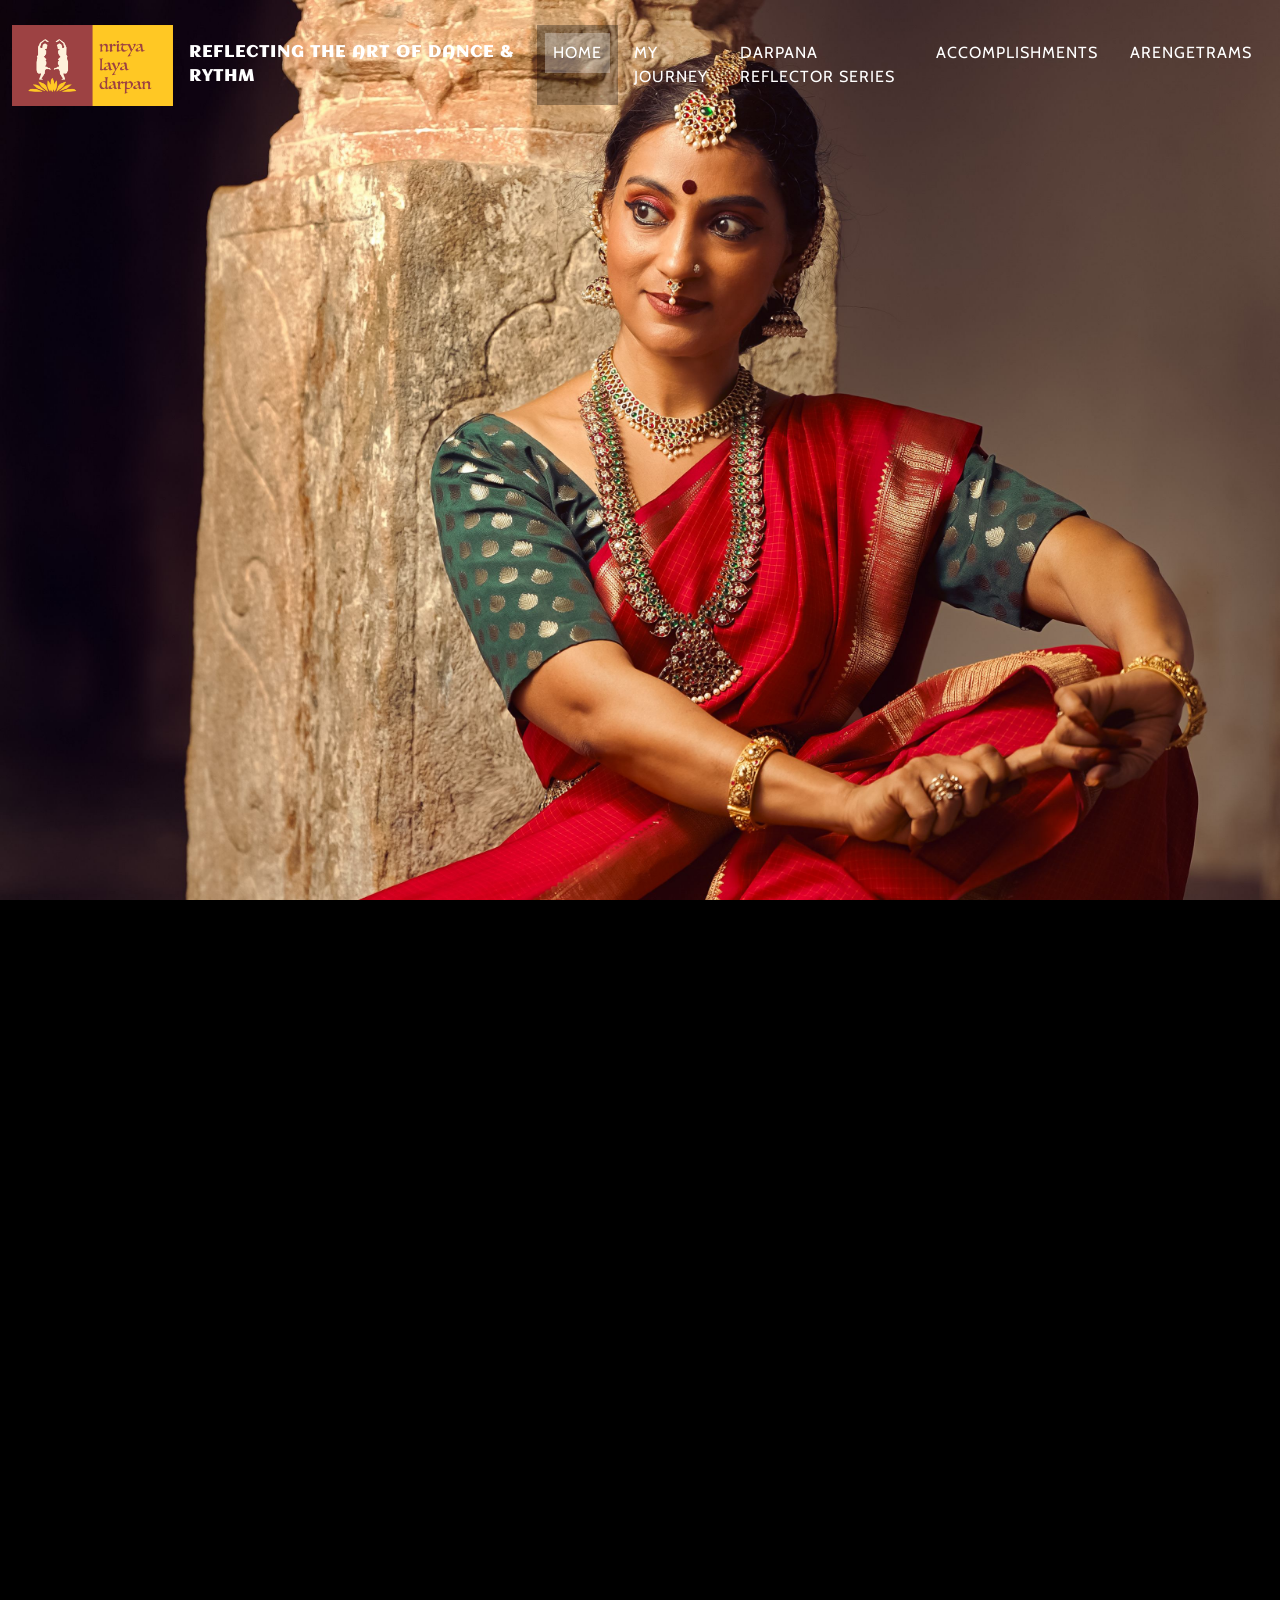
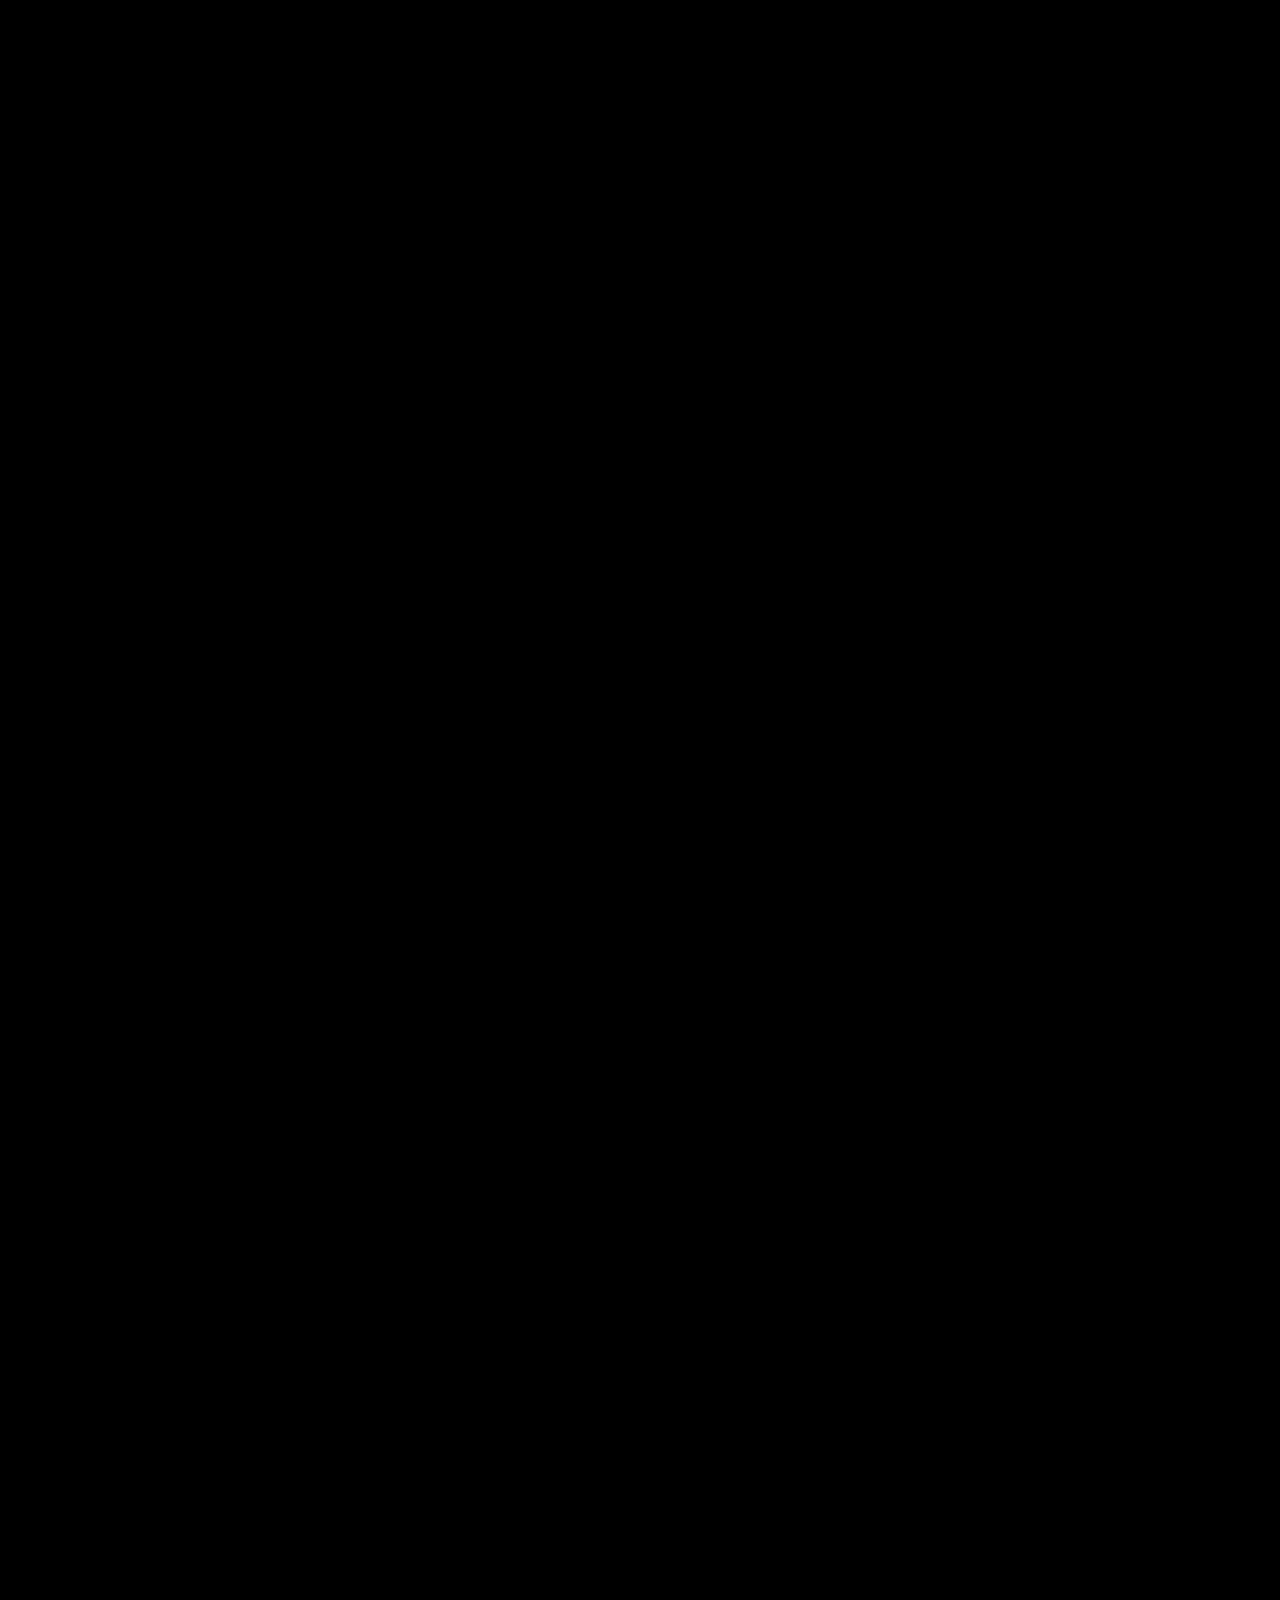
<file: index.html>
<!DOCTYPE html>
<html data-bs-theme="light" lang="en">

<head>
    <meta charset="utf-8">
    <meta name="viewport" content="width=device-width, initial-scale=1.0, shrink-to-fit=no">
    <title>Home - Brand</title>
    <link rel="stylesheet" href="assets/bootstrap/css/bootstrap.min.css">
    <link rel="stylesheet" href="https://fonts.googleapis.com/css?family=Lora:400,700,400italic,700italic&amp;display=swap">
    <link rel="stylesheet" href="https://fonts.googleapis.com/css?family=Cabin:700&amp;display=swap">
    <link rel="stylesheet" href="https://fonts.googleapis.com/css?family=Aclonica&amp;display=swap">
    <link rel="stylesheet" href="assets/fonts/font-awesome.min.css">
    <link rel="stylesheet" href="assets/css/aos.min.css">
    <link rel="stylesheet" href="assets/css/Contact-Details-icons.css">
    <link rel="stylesheet" href="assets/css/untitled.css">
</head>

<body id="page-top" data-bs-spy="scroll" data-bs-target="#mainNav" data-bs-offset="77">
    <nav class="navbar navbar-expand-md fixed-top navbar-light" id="mainNav">
        <div class="container-fluid"><a class="navbar-brand" href="#"><img class="img-fluid" width="166" height="83" style="background: url(&quot;assets/img/e342edd6fa4408f326799ebb8a220074.png&quot;);" src="assets/img/e342edd6fa4408f326799ebb8a220074.png"><span style="background-color: transparent;">&nbsp; &nbsp;</span></a><button data-bs-toggle="collapse" class="navbar-toggler navbar-toggler-right" data-bs-target="#navbarResponsive" type="button" aria-controls="navbarResponsive" aria-expanded="false" aria-label="Toggle navigation" value="Menu"><i class="fa fa-bars"></i></button>
            <div class="collapse navbar-collapse" id="navbarResponsive"><strong style="font-family: Aclonica, sans-serif;font-size: 16px;">Reflecting the art of Dance &amp; rythm</strong>
                <ul class="navbar-nav ms-auto">
                    <li class="nav-item nav-link" style="background: var(--bs-navbar-disabled-color);"><a class="nav-link active" href="index.html" style="background: rgba(255,255,255,0.3);">Home</a></li>
                    <li class="nav-item nav-link"><a class="nav-link" href="journey.html">My Journey</a></li>
                    <li class="nav-item nav-link"><a class="nav-link" href="DRS.html">Darpana Reflector Series</a></li>
                    <li class="nav-item nav-link"><a class="nav-link" href="accomplishments.html">Accomplishments</a></li>
                    <li class="nav-item nav-link"><a class="nav-link" href="Arangetrams.html">Arengetrams</a></li>
                </ul>
            </div>
        </div>
    </nav>
    <header class="masthead" style="background-image:url('assets/img/intro-bg.jpg');">
        <div data-aos="zoom-out-up" data-aos-duration="950" class="intro-body" style="background: url(&quot;assets/img/69A81DE8-D9AD-4F0F-8CDB-2B849917E63D.jpg&quot;) top / cover;">
            <div class="container">
                <div class="row">
                    <div class="col-lg-8 mx-auto">
                        <h1 class="brand-heading" style="color: rgb(251,245,245);"></h1>
                        <p class="intro-text" style="color: rgb(235,227,227);"></p>
                    </div>
                </div>
            </div>
        </div>
    </header>
    <section class="text-center content-section" data-aos="fade" data-aos-duration="900" id="about">
        <h1 style="text-align: center;font-size: 42px;margin: -130px;"><span style="font-weight: normal !important; background-color: rgb(0, 0, 0);">|| आंगिकम भुवनम यस्य ||</span><br><span style="font-weight: normal !important; background-color: rgb(0, 0, 0);">|| वाचिकं सर्व वाङ्ग्मयम ||</span><br><span style="font-weight: normal !important; background-color: rgb(0, 0, 0);">&nbsp;|| आहार्यं चन्द्र ताराधि ||</span><br><span style="font-weight: normal !important; background-color: rgb(0, 0, 0);">|| तं नुमः (वन्दे) सात्विकं शिवम् ||</span><br><br><br><br><br><br></h1>
        <div class="container">
            <div class="row" style="margin: -149px;">
                <div class="col-lg-8 col-xl-12 col-xxl-6 mx-auto">
                    <h2 style="font-family: Lora, serif;">About our school</h2>
                    <p style="text-align: justify;"><span style="color: rgb(248, 243, 243); background-color: rgb(0, 0, 0);">Nritya Laya Darpan (NLD) was&nbsp;founded in October 2010. Since then, we have seen many successful programs, collaborations, productions, workshops, Arangetrams and much more.&nbsp;Ever since inception&nbsp;NLD has been thriving to teach and pass down values imbibed through the traditional methods of learning.&nbsp;All this would be unimaginable without the trust and support of my dearest NLD family. Every student and parent makes NLD what it is today and I am ever grateful to the Lord, and to all my Gurus&nbsp;for this blessing.&nbsp;</span></p>
                </div>
            </div>
            <div class="row" style="padding: -10px;margin: 225px;height: 733.516px;width: 842px;">
                <div class="col-lg-8 col-xl-12 col-xxl-11 mx-auto">
                    <h2 style="font-family: Lora, serif;">Classes at our school</h2>
                    <p style="text-align: justify;"><span style="background-color: transparent;">While in-person classes have always been the model for us, pandemic did teach us to use virtual methods of learning that every student so comfortably adapted. However, after much waiting, just like the rest of the world, we are also back to in-person class structures holding classes at our very own studio. </span></p>
                    <p style="text-align: justify;"><span style="background-color: transparent;">Classes are now held at 7000 Village Parkway, Suite H, Dublin, CA - 94568. We have a great system of teaching with some of our very own senior students who are gradually turning into teachers and do it so beautifully keeping up with their passion. To reach out for classes, email us at </span><a href="mailto:nrityalayadarpan1@gmail.com"><span style="background-color: transparent;">nrityalayadarpan1@gmail.com</span></a><span style="background-color: transparent;"> or submit the form below.</span><br><br><br><span style="background-color: rgb(0, 0, 0);">&nbsp;</span></p>
                </div>
            </div>
        </div>
        <section class="position-relative py-4 py-xl-5">
            <div class="container position-relative">
                <div class="row mb-5" style="margin: -595px;">
                    <div class="col-md-8 col-xl-6 text-center mx-auto">
                        <h2 style="margin: 3px;">Contact us</h2>
                        <p class="w-lg-50">Please contact us for any questions</p>
                    </div>
                </div>
                <div class="row d-flex justify-content-center" style="margin: -70px;">
                    <div class="col-md-6 col-lg-4 col-xl-4">
                        <div class="d-flex flex-column justify-content-center align-items-start h-100" style="margin: -26px;">
                            <div class="d-flex align-items-center p-3">
                                <div class="bs-icon-md bs-icon-rounded bs-icon-primary d-flex flex-shrink-0 justify-content-center align-items-center d-inline-block bs-icon"><svg xmlns="http://www.w3.org/2000/svg" width="1em" height="1em" fill="currentColor" viewBox="0 0 16 16" class="bi bi-envelope">
                                        <path d="M0 4a2 2 0 0 1 2-2h12a2 2 0 0 1 2 2v8a2 2 0 0 1-2 2H2a2 2 0 0 1-2-2zm2-1a1 1 0 0 0-1 1v.217l7 4.2 7-4.2V4a1 1 0 0 0-1-1zm13 2.383-4.708 2.825L15 11.105zm-.034 6.876-5.64-3.471L8 9.583l-1.326-.795-5.64 3.47A1 1 0 0 0 2 13h12a1 1 0 0 0 .966-.741M1 11.105l4.708-2.897L1 5.383z"></path>
                                    </svg></div>
                                <div class="px-2">
                                    <h6 class="mb-0">Email</h6>
                                    <p class="mb-0"><a href="mailto:nrityalayadarpan1@gmail.com"><span style="background-color: transparent;">nrityalayadarpan1@gmail.com</span></a></p>
                                </div>
                            </div>
                            <div class="d-flex align-items-center p-3">
                                <div class="bs-icon-md bs-icon-rounded bs-icon-primary d-flex flex-shrink-0 justify-content-center align-items-center d-inline-block bs-icon"><svg xmlns="http://www.w3.org/2000/svg" width="1em" height="1em" fill="currentColor" viewBox="0 0 16 16" class="bi bi-pin">
                                        <path d="M4.146.146A.5.5 0 0 1 4.5 0h7a.5.5 0 0 1 .5.5c0 .68-.342 1.174-.646 1.479-.126.125-.25.224-.354.298v4.431l.078.048c.203.127.476.314.751.555C12.36 7.775 13 8.527 13 9.5a.5.5 0 0 1-.5.5h-4v4.5c0 .276-.224 1.5-.5 1.5s-.5-1.224-.5-1.5V10h-4a.5.5 0 0 1-.5-.5c0-.973.64-1.725 1.17-2.189A5.921 5.921 0 0 1 5 6.708V2.277a2.77 2.77 0 0 1-.354-.298C4.342 1.674 4 1.179 4 .5a.5.5 0 0 1 .146-.354zm1.58 1.408-.002-.001.002.001m-.002-.001.002.001A.5.5 0 0 1 6 2v5a.5.5 0 0 1-.276.447h-.002l-.012.007-.054.03a4.922 4.922 0 0 0-.827.58c-.318.278-.585.596-.725.936h7.792c-.14-.34-.407-.658-.725-.936a4.915 4.915 0 0 0-.881-.61l-.012-.006h-.002A.5.5 0 0 1 10 7V2a.5.5 0 0 1 .295-.458 1.775 1.775 0 0 0 .351-.271c.08-.08.155-.17.214-.271H5.14c.06.1.133.191.214.271a1.78 1.78 0 0 0 .37.282"></path>
                                    </svg></div>
                                <div class="px-2">
                                    <h6 class="mb-0">Location</h6>
                                    <p class="mb-0">7000 Village Pwky Suite, Dublin, CA</p>
                                </div>
                            </div>
                        </div>
                    </div>
                    <div class="col-md-6 col-lg-5 col-xl-4">
                        <div>
                            <form class="p-3 p-xl-4">
                                <div class="mb-3"><input class="form-control" type="text" id="name-1" name="name" placeholder="Name"></div>
                                <div class="mb-3"><input class="form-control" type="email" id="email-1" name="email" placeholder="Email"></div>
                                <div class="mb-3"><textarea class="form-control" id="message-1" name="message" rows="6" placeholder="Message"></textarea></div>
                                <div><button class="btn btn-primary d-block w-100" type="submit">Send </button></div>
                            </form>
                        </div>
                    </div>
                </div>
            </div>
        </section>
    </section>
    <div class="map-clean"><iframe allowfullscreen="" frameborder="0" src="https://www.google.com/maps/embed/v1/place?key=AIzaSyCwzGUj762y0hCABvkbJ4bC7Pb_hVRnv7o&amp;q=7000+Village+Pkwy+h%2C+Dublin%2C+CA+94568&amp;zoom=15" width="100%" height="450"></iframe></div>
    <footer>
        <div class="container text-center">
            <p></p>
        </div>
    </footer>
    <script src="assets/bootstrap/js/bootstrap.min.js"></script>
    <script src="assets/js/aos.min.js"></script>
    <script src="assets/js/smart-forms.min.js"></script>
    <script src="assets/js/bs-init.js"></script>
    <script src="assets/js/grayscale.js"></script>
</body>

</html>
</file>
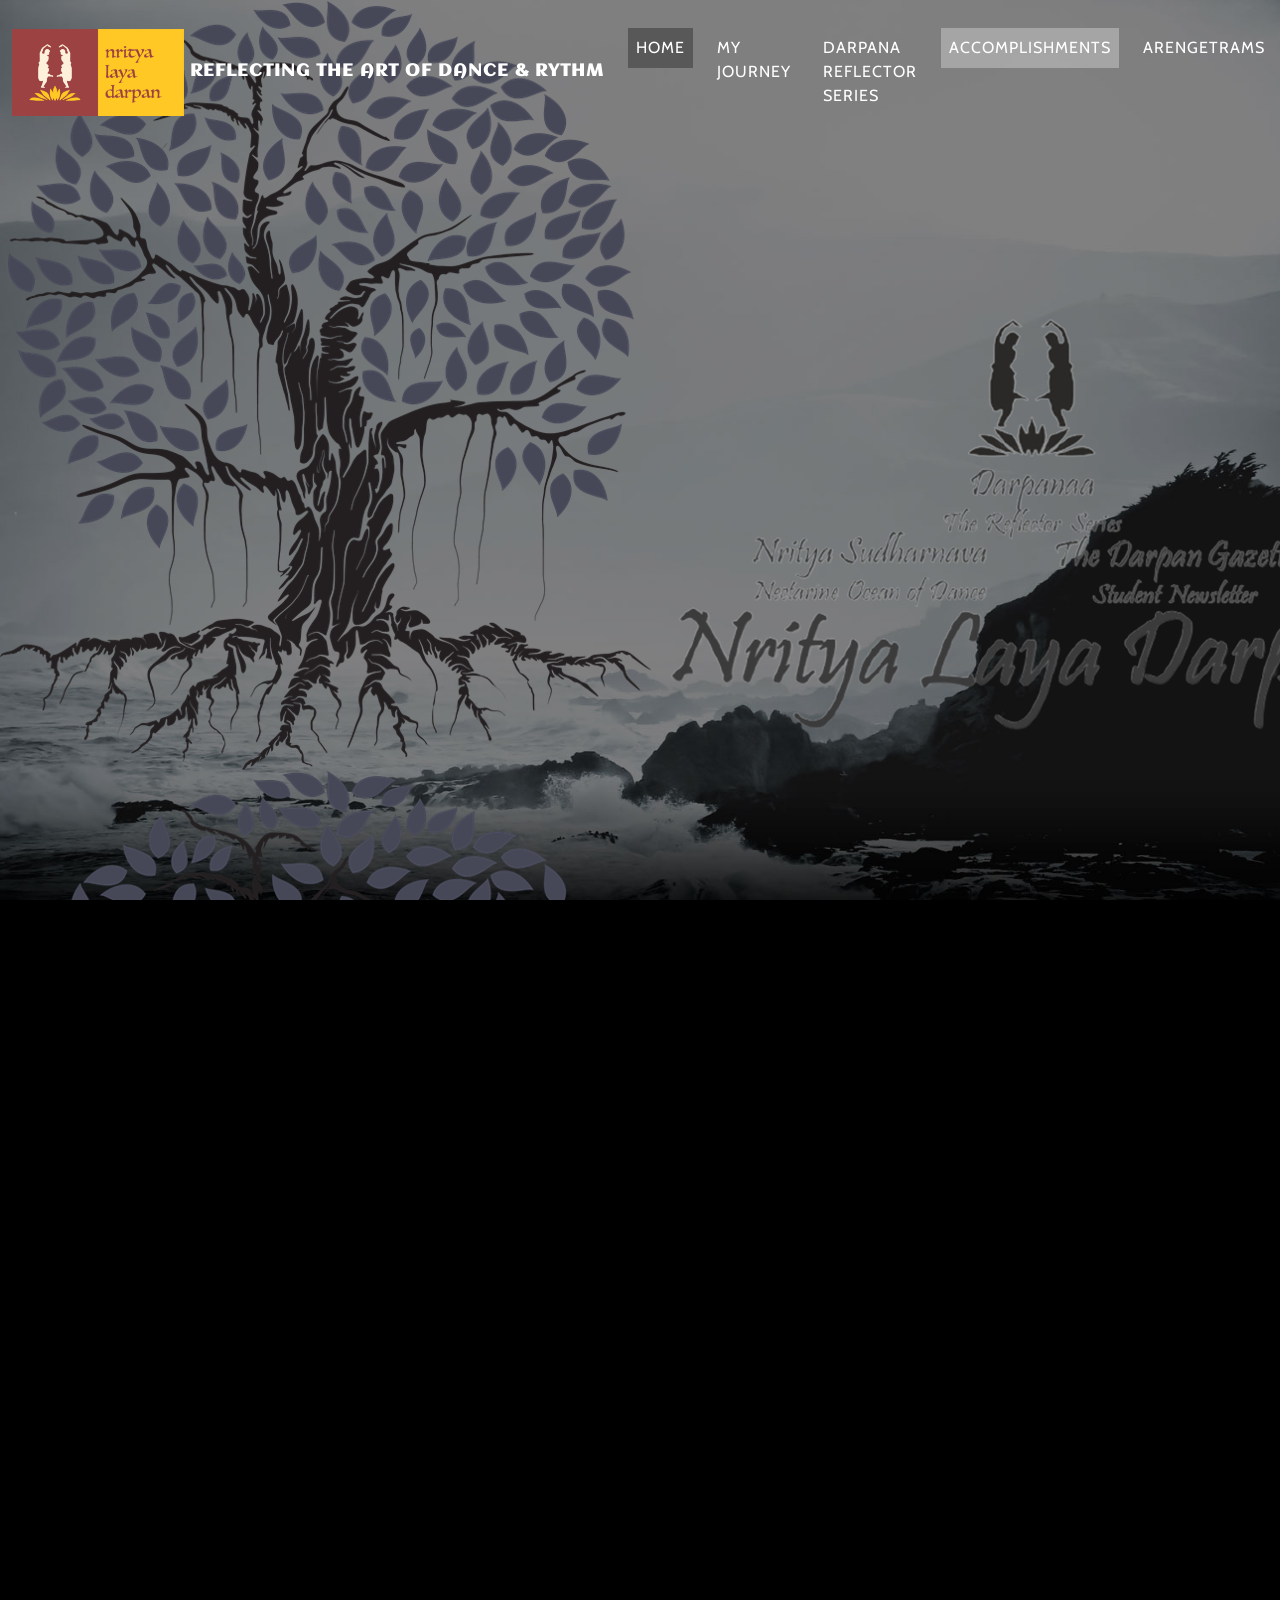
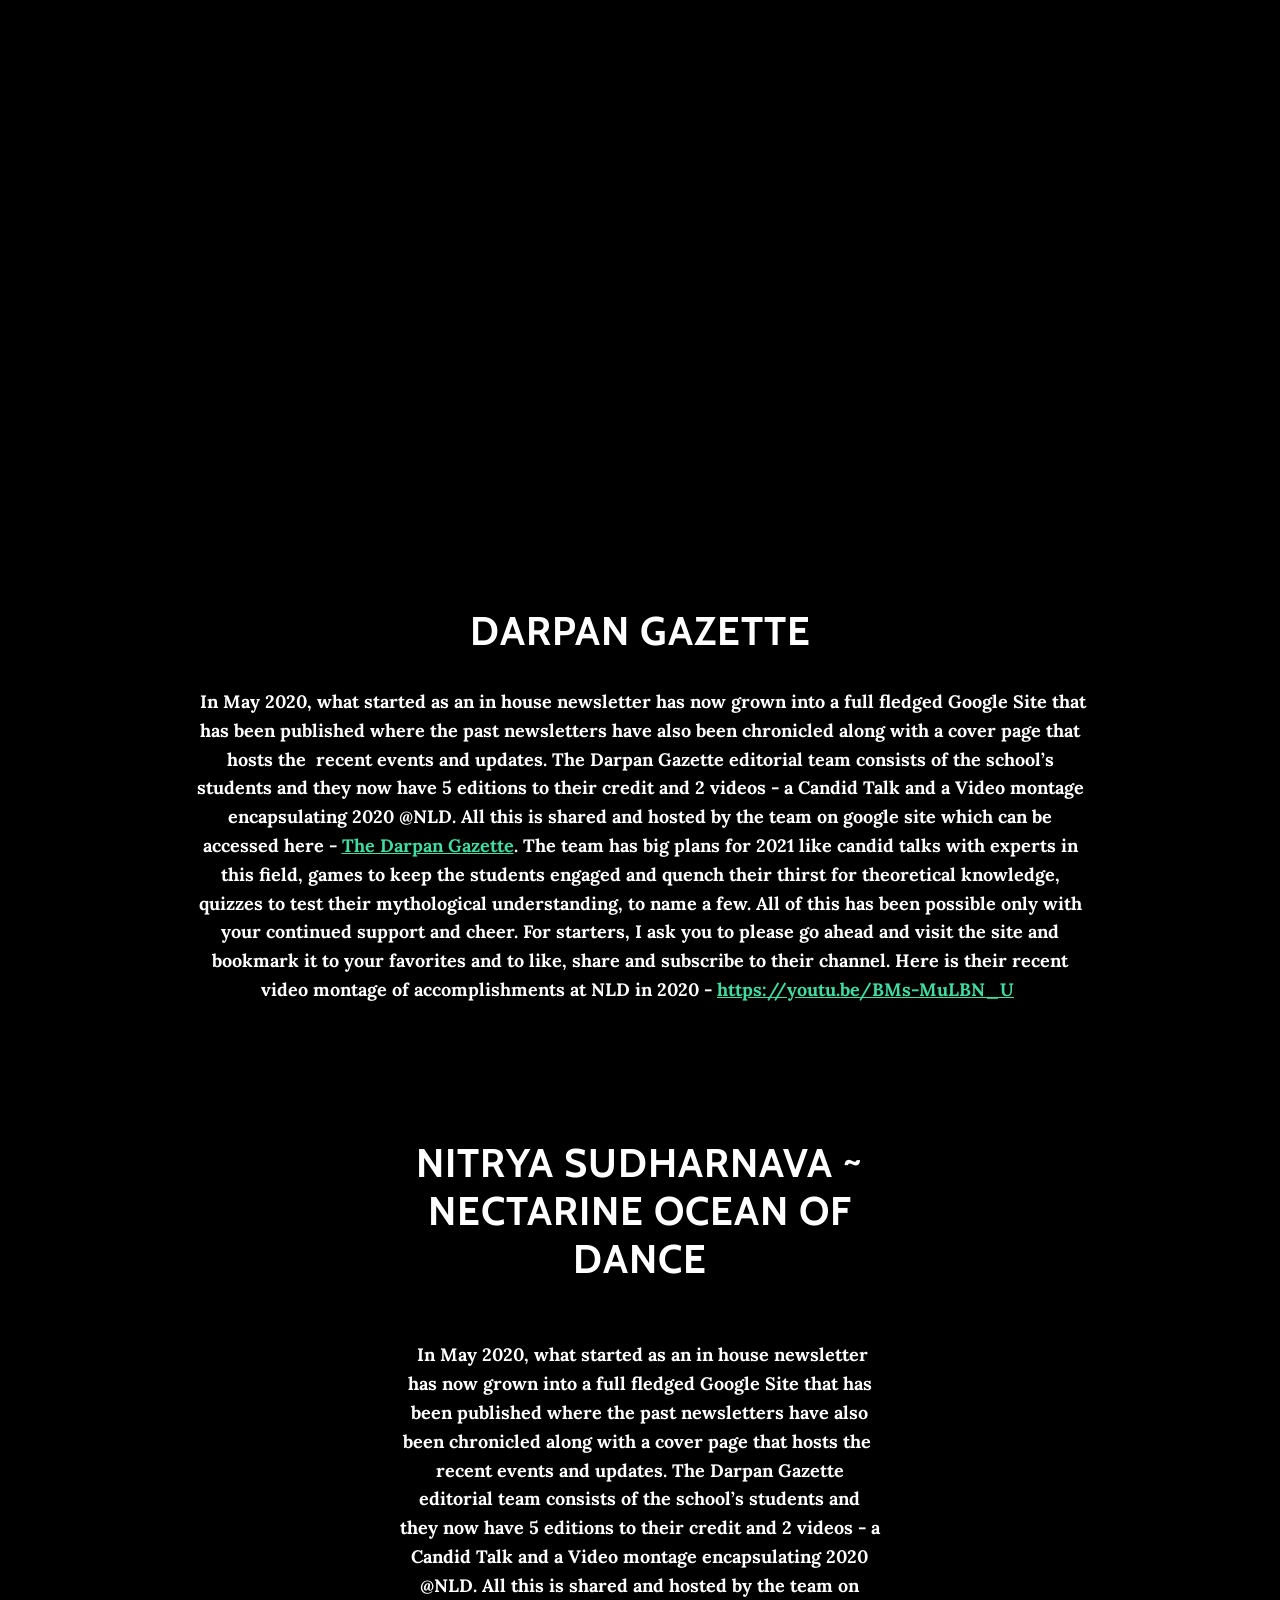
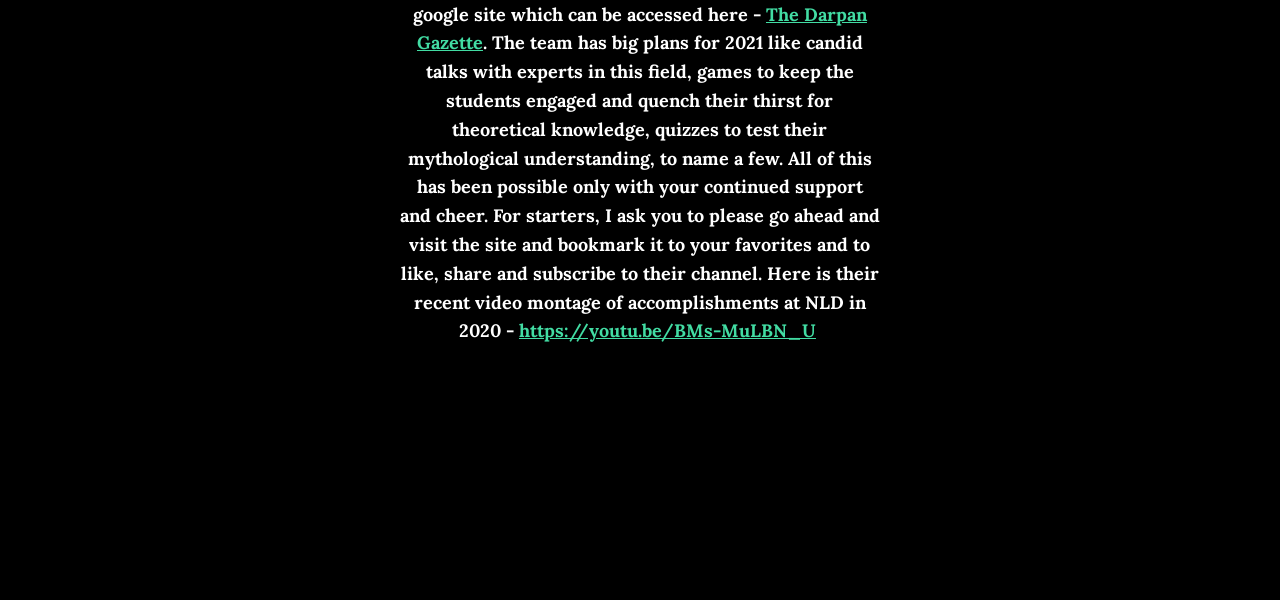
<file: accomplishments.html>
<!DOCTYPE html>
<html data-bs-theme="light" lang="en">

<head>
    <meta charset="utf-8">
    <meta name="viewport" content="width=device-width, initial-scale=1.0, shrink-to-fit=no">
    <title>Home - Brand</title>
    <link rel="stylesheet" href="assets/bootstrap/css/bootstrap.min.css">
    <link rel="stylesheet" href="https://fonts.googleapis.com/css?family=Lora:400,700,400italic,700italic&amp;display=swap">
    <link rel="stylesheet" href="https://fonts.googleapis.com/css?family=Cabin:700&amp;display=swap">
    <link rel="stylesheet" href="https://fonts.googleapis.com/css?family=Aclonica&amp;display=swap">
    <link rel="stylesheet" href="assets/fonts/font-awesome.min.css">
    <link rel="stylesheet" href="assets/css/aos.min.css">
    <link rel="stylesheet" href="assets/css/Contact-Details-icons.css">
    <link rel="stylesheet" href="assets/css/untitled.css">
</head>

<body id="page-top" data-bs-spy="scroll" data-bs-target="#mainNav" data-bs-offset="77">
    <nav class="navbar navbar-expand-md fixed-top navbar-light" id="mainNav">
        <div class="container-fluid"><img width="172" height="87" src="assets/img/e342edd6fa4408f326799ebb8a220074.png"><a class="navbar-brand" href="#" style="font-family: Aclonica, sans-serif;font-size: 17px;">&nbsp;&nbsp;<br><strong>&nbsp;REFLECTING THE ART OF DANCE &amp; RYTHM</strong><br><br></a><button data-bs-toggle="collapse" class="navbar-toggler navbar-toggler-right" data-bs-target="#navbarResponsive" type="button" aria-controls="navbarResponsive" aria-expanded="false" aria-label="Toggle navigation" value="Menu"><i class="fa fa-bars"></i></button>
            <div class="collapse navbar-collapse" id="navbarResponsive">
                <ul class="navbar-nav ms-auto">
                    <li class="nav-item nav-link"><a class="nav-link active" href="index.html" style="background: var(--bs-navbar-disabled-color);">Home</a></li>
                    <li class="nav-item nav-link"><a class="nav-link" href="journey.html">My Journey</a></li>
                    <li class="nav-item nav-link"><a class="nav-link" href="DRS.html">Darpana Reflector Series</a></li>
                    <li class="nav-item nav-link"><a class="nav-link" href="accomplishments.html" style="background: rgba(255,255,255,0.3);">Accomplishments</a></li>
                    <li class="nav-item nav-link"><a class="nav-link" href="Arangetrams.html">Arengetrams</a></li>
                </ul>
            </div>
        </div>
    </nav>
    <header class="masthead" style="background-image:url('assets/img/intro-bg.jpg');">
        <div data-aos="zoom-out-up" data-aos-duration="950" class="intro-body" style="background: url(&quot;assets/img/NLD_Housing_Tree_Emblem.png&quot;);"></div>
    </header>
    <section class="text-center download-section content-section" data-aos="fade" id="download" style="background-image:url('assets/img/downloads-bg.jpg');">
        <div class="container">
            <div class="col-lg-8 mx-auto">
                <h1>Accomplishments</h1>
                <p><br><strong><span style="color: rgb(239, 229, 229);">Accomplishment by our school during our 10th year - 2020&nbsp; -&nbsp;</span></strong><span style="color: rgb(239, 229, 229);">While we had a few in person dance performances by students and our artistic director during the first few months, with the world quickly moving to virtual mode, NLD adapted to it as well and gave several online performances that were showcased via live streaming by many organizations across the globe.&nbsp;Among other accomplishments within Nritya Laya Darpan, we launched our&nbsp;off shoot "Darpana Reflector Series", a platform for aspiring learners through topic based workshops conducted under esteemed artists like Sri. Vaibhav Arekar, Smt. Vidhya Subramanian, Sri. Parshwanath Upadhye and many other stalwarts.&nbsp;Additionally, Darpana also serves as a platform for young aspirants to showcase their learning and passion. All the sessions were very well received leaving the participants yearning for more. We also took the opportunity to give back to the artiste community by donating a portion of the honorarium to professionals in this field who have been affected by the pandemic. Go to our dedicated page for this&nbsp;</span><a href="https://www.nrityalayadarpan.com/darpana-reflector-series2.html"><strong><span style="color: rgb(239, 229, 229);">platform</span></strong></a><span style="color: rgb(239, 229, 229);">&nbsp;for details on upcoming workshops &amp;&nbsp;initiatives at DRS.​Launch of our in house publication - The Darpan Gazette bringing together all the students and families with interesting updates, topics on mythology, theory and much more. A candid conversation with our artistic director was also put together as a video interview by the newsletter team.Nritya Sudharnava ~ Nectarine Ocean of Dance an in house performance series&nbsp;was inaugurated under the esteemed presence of Dr. Sridhar Vasudevan. The maiden performance of the series was by our&nbsp;student Kum. Varsha Punati.Between 2021 &amp; 2022, we also staged 4 more students with their Arangetram. Check out the &nbsp;</span><a href="https://www.nrityalayadarpan.com/arangetrams.html"><strong><span style="color: rgb(239, 229, 229);">page</span></strong></a><span style="color: rgb(239, 229, 229);">&nbsp; for more details on our student milestones.</span><br><br></p><button class="btn btn-primary btn-lg btn-default" type="button">visit <a href="#contact.html">Arengateram</a>&nbsp;page</button>
            </div>
        </div>
    </section>
    <div class="map-clean"></div>
    <footer>
        <h1 style="text-align: center;">Darpan Gazette</h1>
    </footer>
    <div class="row d-flex justify-content-center">
        <div class="col-md-8 col-lg-6 col-xl-7 col-xxl-4">
            <p style="font-size: 18px;font-weight: bold;text-align: center;margin: -81px;"><br><span style="background-color: transparent;">&nbsp;In May 2020, what started as an in house newsletter has now grown into a full fledged Google Site that has been published where the past newsletters have also been chronicled along with a cover page that hosts the&nbsp; recent events and updates. The Darpan Gazette editorial team consists of the school’s students and they now have 5 editions to their credit and 2 videos - a Candid Talk and a Video montage encapsulating 2020 @NLD. All this is shared and hosted by the team on google site which can be accessed here - </span><a href="https://sites.google.com/view/darpan-gazette/home?authuser=1"><span style="background-color: transparent;">The Darpan Gazette</span></a><span style="background-color: transparent;">. The team has big plans for 2021 like candid talks with experts in this field, games to keep the students engaged and quench their thirst for theoretical knowledge, quizzes to test their mythological understanding, to name a few. All of this has been possible only with your continued support and cheer. For starters, I ask you to please go ahead and visit the site and bookmark it to your favorites and to like, share and subscribe to their channel. Here is their recent video montage of accomplishments at NLD in 2020 - </span><a href="https://youtu.be/BMs-MuLBN_U"><span style="background-color: transparent;">https://youtu.be/BMs-MuLBN_U</span></a><span style="background-color: transparent;">&nbsp;</span></p>
        </div>
    </div>
    <div class="row d-flex justify-content-center" style="margin: 215px;">
        <div class="col-md-8 col-lg-6 col-xl-7 col-xxl-10">
            <h1 style="font-size: 40px;text-align: center;">Nitrya Sudharnava ~ Nectarine Ocean of Dance</h1>
            <p style="font-size: 18px;font-weight: bold;text-align: center;margin: -5px;"><br><span style="background-color: transparent;">&nbsp;In May 2020, what started as an in house newsletter has now grown into a full fledged Google Site that has been published where the past newsletters have also been chronicled along with a cover page that hosts the&nbsp; recent events and updates. The Darpan Gazette editorial team consists of the school’s students and they now have 5 editions to their credit and 2 videos - a Candid Talk and a Video montage encapsulating 2020 @NLD. All this is shared and hosted by the team on google site which can be accessed here - </span><a href="https://sites.google.com/view/darpan-gazette/home?authuser=1"><span style="background-color: transparent;">The Darpan Gazette</span></a><span style="background-color: transparent;">. The team has big plans for 2021 like candid talks with experts in this field, games to keep the students engaged and quench their thirst for theoretical knowledge, quizzes to test their mythological understanding, to name a few. All of this has been possible only with your continued support and cheer. For starters, I ask you to please go ahead and visit the site and bookmark it to your favorites and to like, share and subscribe to their channel. Here is their recent video montage of accomplishments at NLD in 2020 - </span><a href="https://youtu.be/BMs-MuLBN_U"><span style="background-color: transparent;">https://youtu.be/BMs-MuLBN_U</span></a><span style="background-color: transparent;">&nbsp;</span></p>
            <p style="font-size: 18px;font-weight: bold;text-align: center;margin: -5px;"><br>&nbsp; &nbsp; &nbsp; &nbsp; &nbsp; &nbsp; &nbsp; &nbsp; &nbsp; &nbsp; &nbsp; &nbsp; &nbsp; &nbsp; &nbsp; &nbsp; &nbsp; &nbsp; &nbsp; &nbsp; &nbsp; &nbsp; &nbsp; &nbsp; &nbsp; &nbsp; &nbsp; &nbsp; &nbsp; &nbsp; &nbsp; &nbsp; &nbsp; &nbsp; &nbsp; &nbsp; &nbsp; &nbsp; &nbsp; &nbsp; &nbsp; &nbsp; &nbsp; &nbsp; &nbsp; &nbsp; &nbsp; &nbsp; &nbsp; &nbsp; &nbsp; &nbsp; &nbsp; &nbsp; &nbsp;&nbsp;<br><strong>&nbsp; &nbsp; &nbsp; &nbsp; &nbsp; &nbsp; &nbsp; &nbsp; &nbsp; &nbsp; &nbsp; &nbsp; &nbsp; &nbsp; &nbsp; &nbsp; &nbsp; &nbsp; &nbsp; &nbsp; &nbsp; &nbsp; &nbsp; &nbsp; &nbsp; &nbsp; &nbsp; &nbsp; &nbsp; &nbsp; &nbsp; &nbsp; &nbsp; &nbsp; &nbsp; &nbsp; &nbsp; &nbsp; &nbsp; &nbsp; &nbsp; &nbsp; &nbsp; &nbsp; &nbsp; &nbsp; &nbsp; &nbsp; &nbsp; &nbsp; &nbsp; &nbsp; &nbsp; &nbsp; &nbsp;&nbsp;</strong><br><br><strong>&nbsp; &nbsp; &nbsp; &nbsp; &nbsp; &nbsp; &nbsp; &nbsp; &nbsp; &nbsp; &nbsp; &nbsp; &nbsp; &nbsp; &nbsp; &nbsp; &nbsp; &nbsp; &nbsp; &nbsp; &nbsp; &nbsp; &nbsp; &nbsp; &nbsp; &nbsp; &nbsp; &nbsp; &nbsp; &nbsp; &nbsp; &nbsp; &nbsp; &nbsp; &nbsp; &nbsp; &nbsp; &nbsp; &nbsp; &nbsp; &nbsp; &nbsp; &nbsp; &nbsp; &nbsp; &nbsp; &nbsp; &nbsp; &nbsp; &nbsp; &nbsp; &nbsp; &nbsp; &nbsp; &nbsp;&nbsp;</strong><br><br></p>
        </div>
    </div>
    <script src="assets/bootstrap/js/bootstrap.min.js"></script>
    <script src="assets/js/aos.min.js"></script>
    <script src="assets/js/bs-init.js"></script>
    <script src="assets/js/grayscale.js"></script>
</body>

</html>
</file>
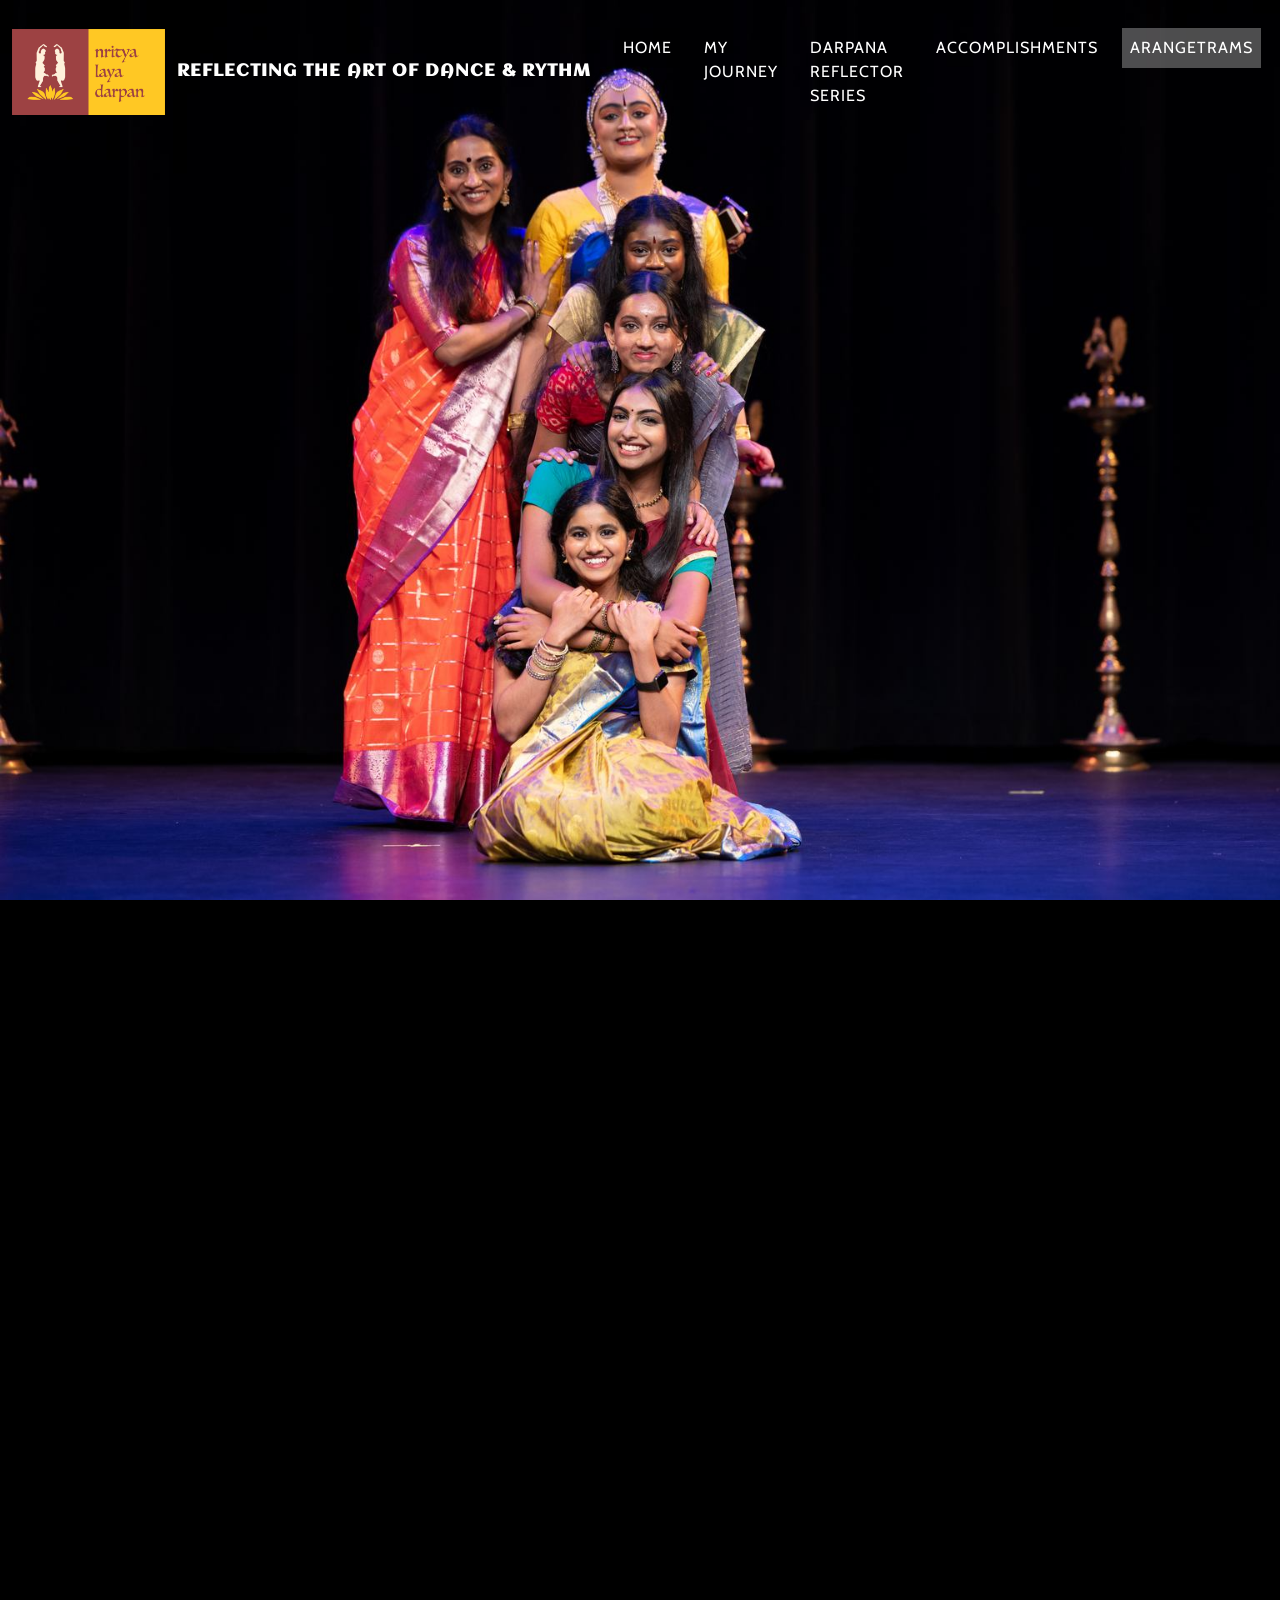
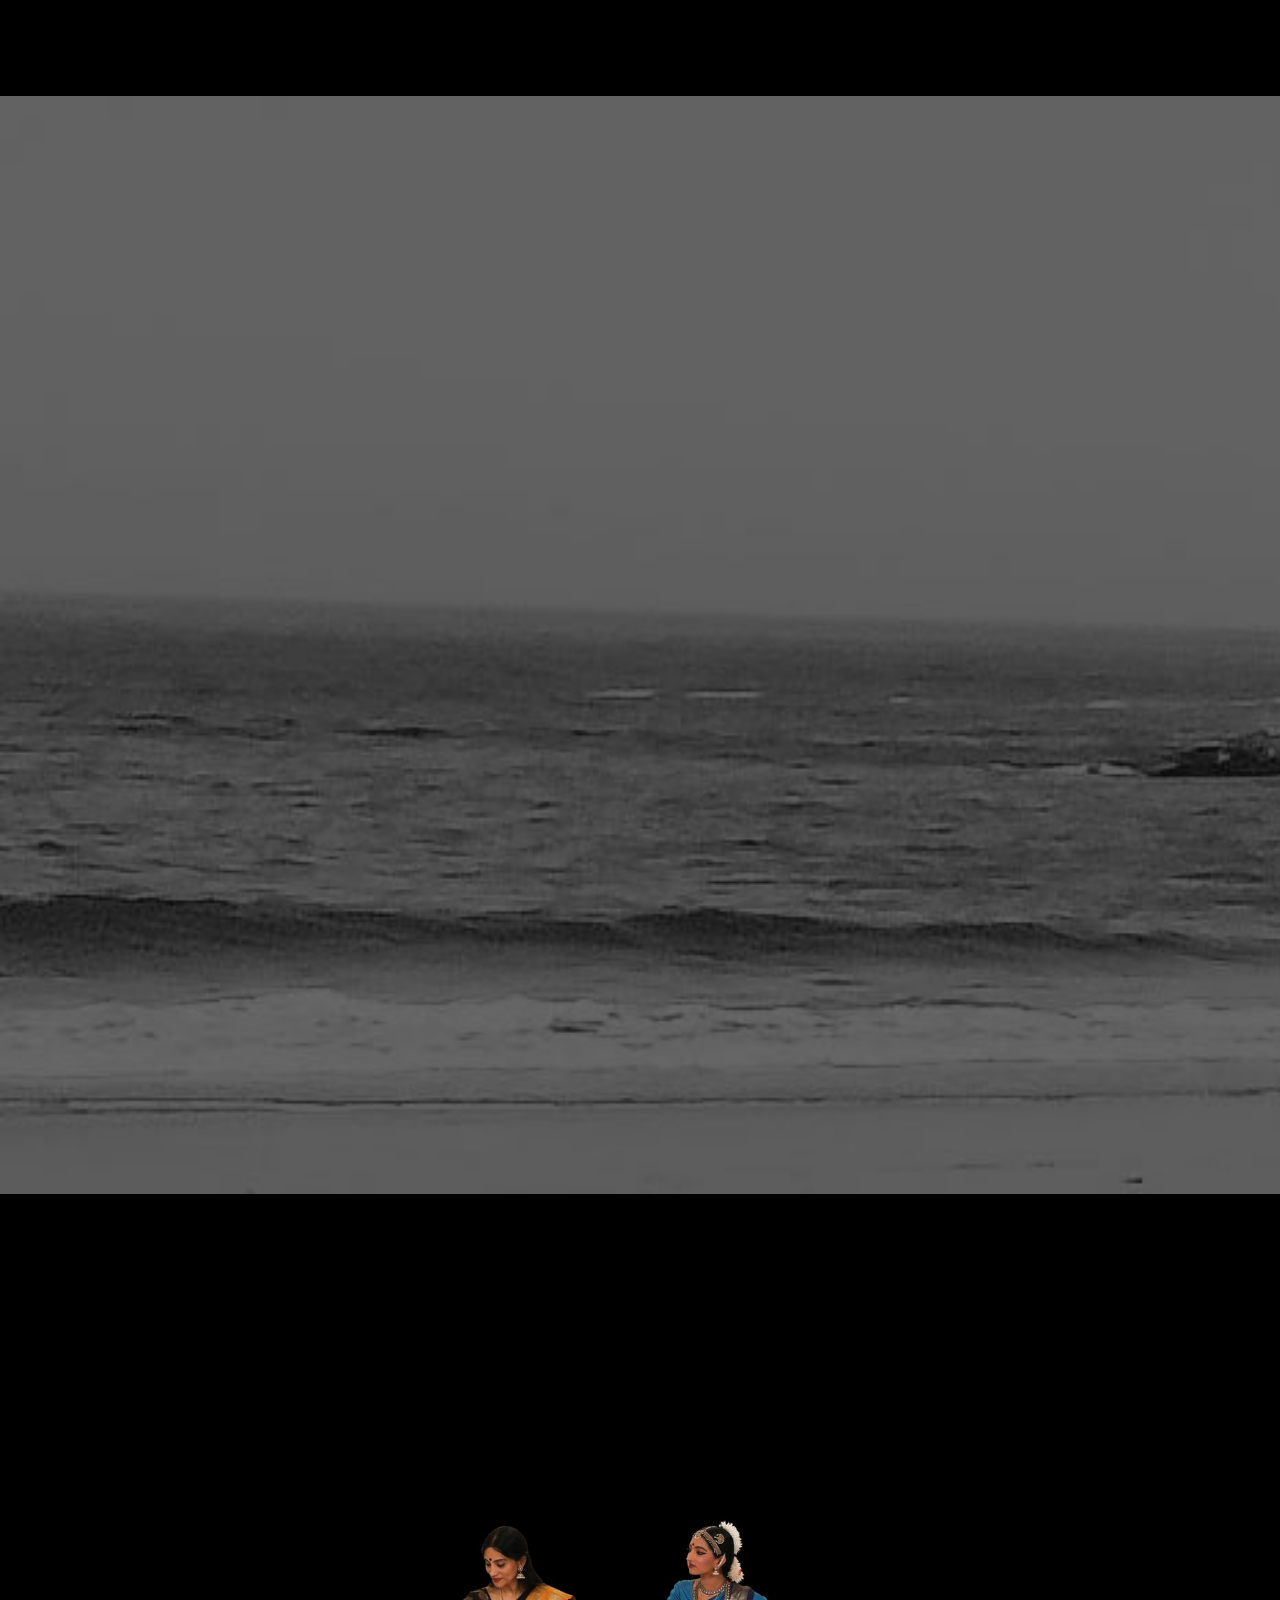
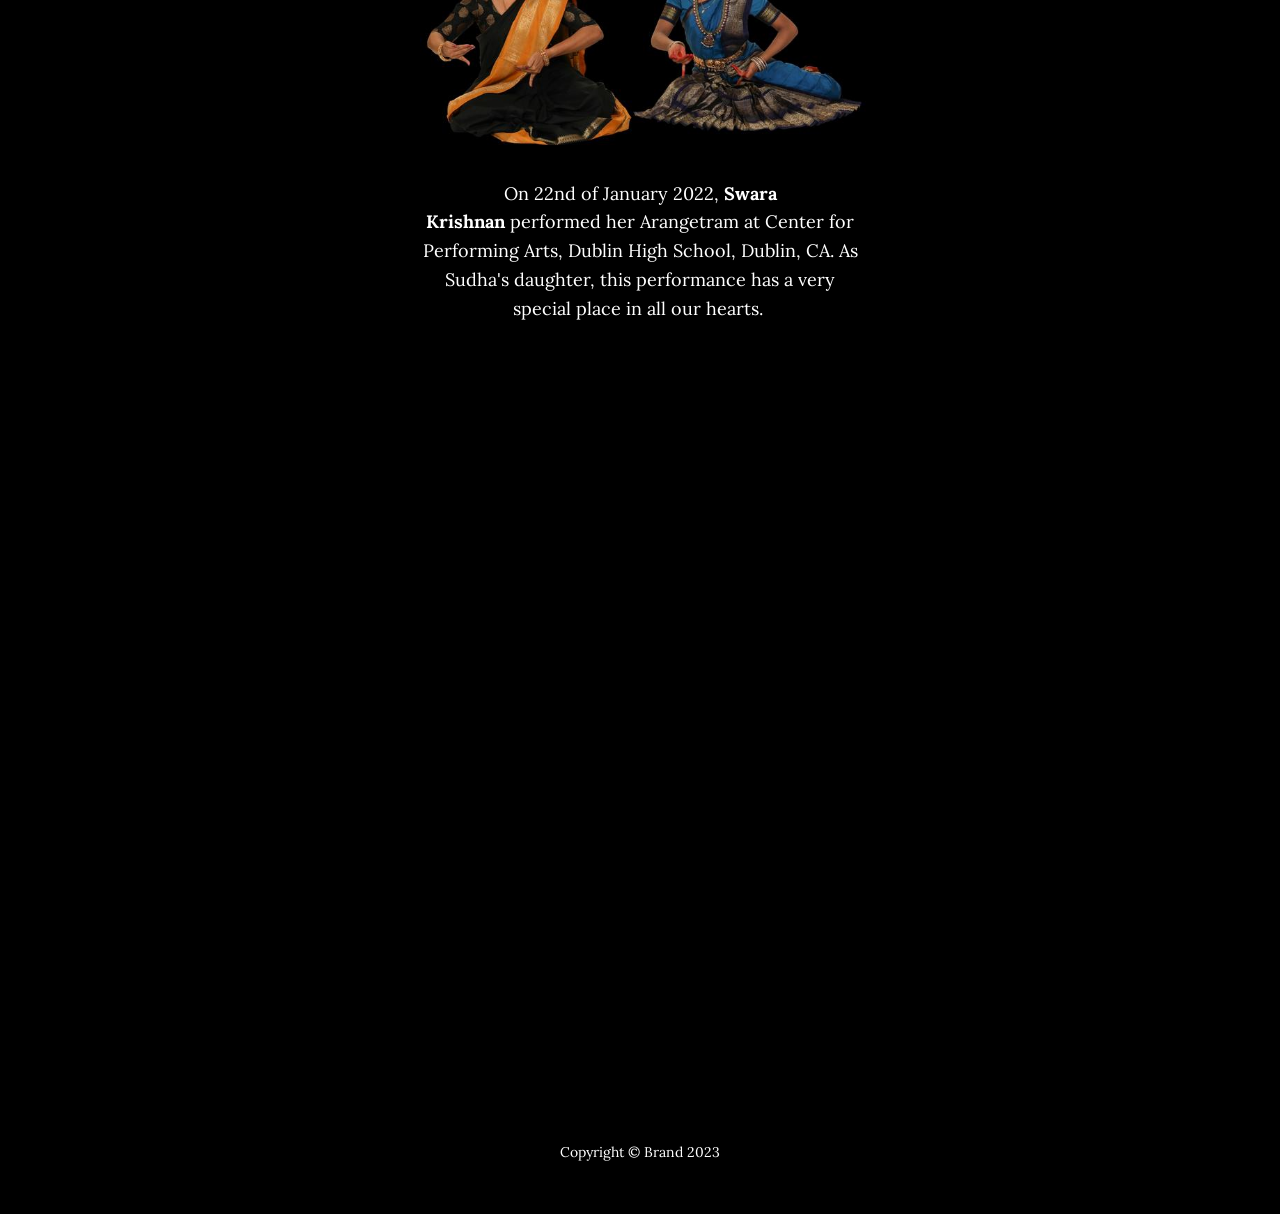
<file: Arangetrams.html>
<!DOCTYPE html>
<html data-bs-theme="light" lang="en">

<head>
    <meta charset="utf-8">
    <meta name="viewport" content="width=device-width, initial-scale=1.0, shrink-to-fit=no">
    <title>Home - Brand</title>
    <link rel="stylesheet" href="assets/bootstrap/css/bootstrap.min.css">
    <link rel="stylesheet" href="https://fonts.googleapis.com/css?family=Lora:400,700,400italic,700italic&amp;display=swap">
    <link rel="stylesheet" href="https://fonts.googleapis.com/css?family=Cabin:700&amp;display=swap">
    <link rel="stylesheet" href="https://fonts.googleapis.com/css?family=Aclonica&amp;display=swap">
    <link rel="stylesheet" href="assets/fonts/font-awesome.min.css">
    <link rel="stylesheet" href="assets/css/aos.min.css">
    <link rel="stylesheet" href="assets/css/Contact-Details-icons.css">
    <link rel="stylesheet" href="assets/css/untitled.css">
</head>

<body id="page-top" data-bs-spy="scroll" data-bs-target="#mainNav" data-bs-offset="77">
    <nav class="navbar navbar-expand-md fixed-top navbar-light" id="mainNav">
        <div class="container-fluid"><img src="assets/img/e342edd6fa4408f326799ebb8a220074.png" width="153" height="86"><a class="navbar-brand" href="#" style="font-family: Aclonica, sans-serif;font-size: 17px;">&nbsp;<br><strong>&nbsp; REFLECTING THE ART OF DANCE &amp; RYTHM</strong><br><br></a><button data-bs-toggle="collapse" class="navbar-toggler navbar-toggler-right" data-bs-target="#navbarResponsive" type="button" aria-controls="navbarResponsive" aria-expanded="false" aria-label="Toggle navigation" value="Menu"><i class="fa fa-bars"></i></button>
            <div class="collapse navbar-collapse" id="navbarResponsive">
                <ul class="navbar-nav ms-auto">
                    <li class="nav-item nav-link"><a class="nav-link active" href="index.html" style="background: var(--bs-navbar-disabled-color);">Home</a></li>
                    <li class="nav-item nav-link"><a class="nav-link" href="journey.html" style="background: rgba(255,255,255,0);">My Journey</a></li>
                    <li class="nav-item nav-link"><a class="nav-link" href="DRS.html" style="background: rgba(255,255,255,0);">Darpana Reflector Series</a></li>
                    <li class="nav-item nav-link"><a class="nav-link" href="accomplishments.html">Accomplishments</a></li>
                    <li class="nav-item nav-link"><a class="nav-link" href="Arangetrams.html" style="background: rgba(255,255,255,0.3);">Arangetrams</a></li>
                </ul>
            </div>
        </div>
    </nav>
    <header class="masthead" style="background-image:url('assets/img/intro-bg.jpg');">
        <div data-aos="zoom-out-up" data-aos-duration="950" class="intro-body" style="background: url(&quot;assets/img/4bce98aaa5fd186ae6238ae5b51401b8.jpg&quot;) no-repeat;background-size: cover;"></div>
    </header>
    <section class="text-center content-section" data-aos="fade" data-aos-duration="900" id="about">
        <div class="container">
            <div class="row" data-aos="fade" data-aos-delay="150">
                <div class="col-lg-8 mx-auto">
                    <h2>About Arengetrams</h2>
                    <p><br><br><span style="background-color: rgb(0, 0, 0);">Arangetram or "Maiden Performance" is when a student, after completion of basic training, presents a solo recital beginning with very basic to complicated pieces. This exhibits&nbsp;utmost dedication along with expressions that display maturity in understanding the core meaning of the pieces. The repertoire of the entire Arangetram&nbsp;is called a&nbsp;'Maargam', which is the&nbsp;path to learning the intricacies of Bharatanatyam as an art form. The dancer is trained to complete the Maargam with minimal breaks showcasing her stamina by dancing for at least two hours.​Begin your or your child's&nbsp;journey today. Reach out to us to start classes.</span></p>
                </div>
            </div>
        </div>
    </section>
    <section class="text-center download-section content-section" id="download" style="background-image:url('assets/img/downloads-bg.jpg');">
        <div class="container" data-aos="zoom-out-down" data-aos-duration="200">
            <div class="col-lg-8 mx-auto">
                <h1>Arengetrams of the past</h1>
                <p><img src="assets/img/a6442820cc78f5b1db1db8e9fdf10bbd.jpg" width="653" height="436"><br><br><span style="background-color: rgba(89, 89, 89, 0);">On 25th of August 2018,&nbsp;</span><strong><span style="background-color: rgba(89, 89, 89, 0);">Dishaa Ramesh</span></strong><span style="background-color: rgba(89, 89, 89, 0);">&nbsp;marked the very first Arangetram for Nritya Laya Darpan. She performed with utmost dedication and passion towards the art form at&nbsp;Center for Performing Arts, Dublin High School, Dublin, CA thus making it a memorable milestone for herself and the School.&nbsp;</span></p>
            </div>
        </div>
    </section>
    <section class="text-center content-section" id="contact">
        <div class="container">
            <section class="position-relative py-4 py-xl-5">
                <h1></h1>
                <div class="container position-relative">
                    <div class="row d-flex justify-content-center">
                        <div class="col-md-8 col-lg-6 col-xl-5 col-xxl-4">
                            <p><img src="assets/img/199b5fc2e96f972acdb1d915c99b3812.jpg" style="width: 452px;"><br>On 22nd&nbsp;of January&nbsp;2022,&nbsp;<strong>Swara Krishnan</strong>&nbsp;performed her Arangetram&nbsp;at&nbsp;Center for Performing Arts, Dublin High School, Dublin, CA. As Sudha's daughter, this&nbsp;performance&nbsp;has a very special place in all our hearts.&nbsp;<br><br></p>
                        </div>
                    </div>
                </div>
            </section>
        </div>
    </section>
    <div class="map-clean"><iframe allowfullscreen="" frameborder="0" src="https://www.google.com/maps/embed/v1/place?key=AIzaSyCwzGUj762y0hCABvkbJ4bC7Pb_hVRnv7o&amp;q=7000+Village+Pkwy+h%2C+Dublin%2C+CA+94568&amp;zoom=15" width="100%" height="450"></iframe></div>
    <footer>
        <div class="container text-center">
            <p>Copyright ©&nbsp;Brand 2023</p>
        </div>
    </footer>
    <script src="assets/bootstrap/js/bootstrap.min.js"></script>
    <script src="assets/js/aos.min.js"></script>
    <script src="assets/js/bs-init.js"></script>
    <script src="assets/js/grayscale.js"></script>
</body>

</html>
</file>
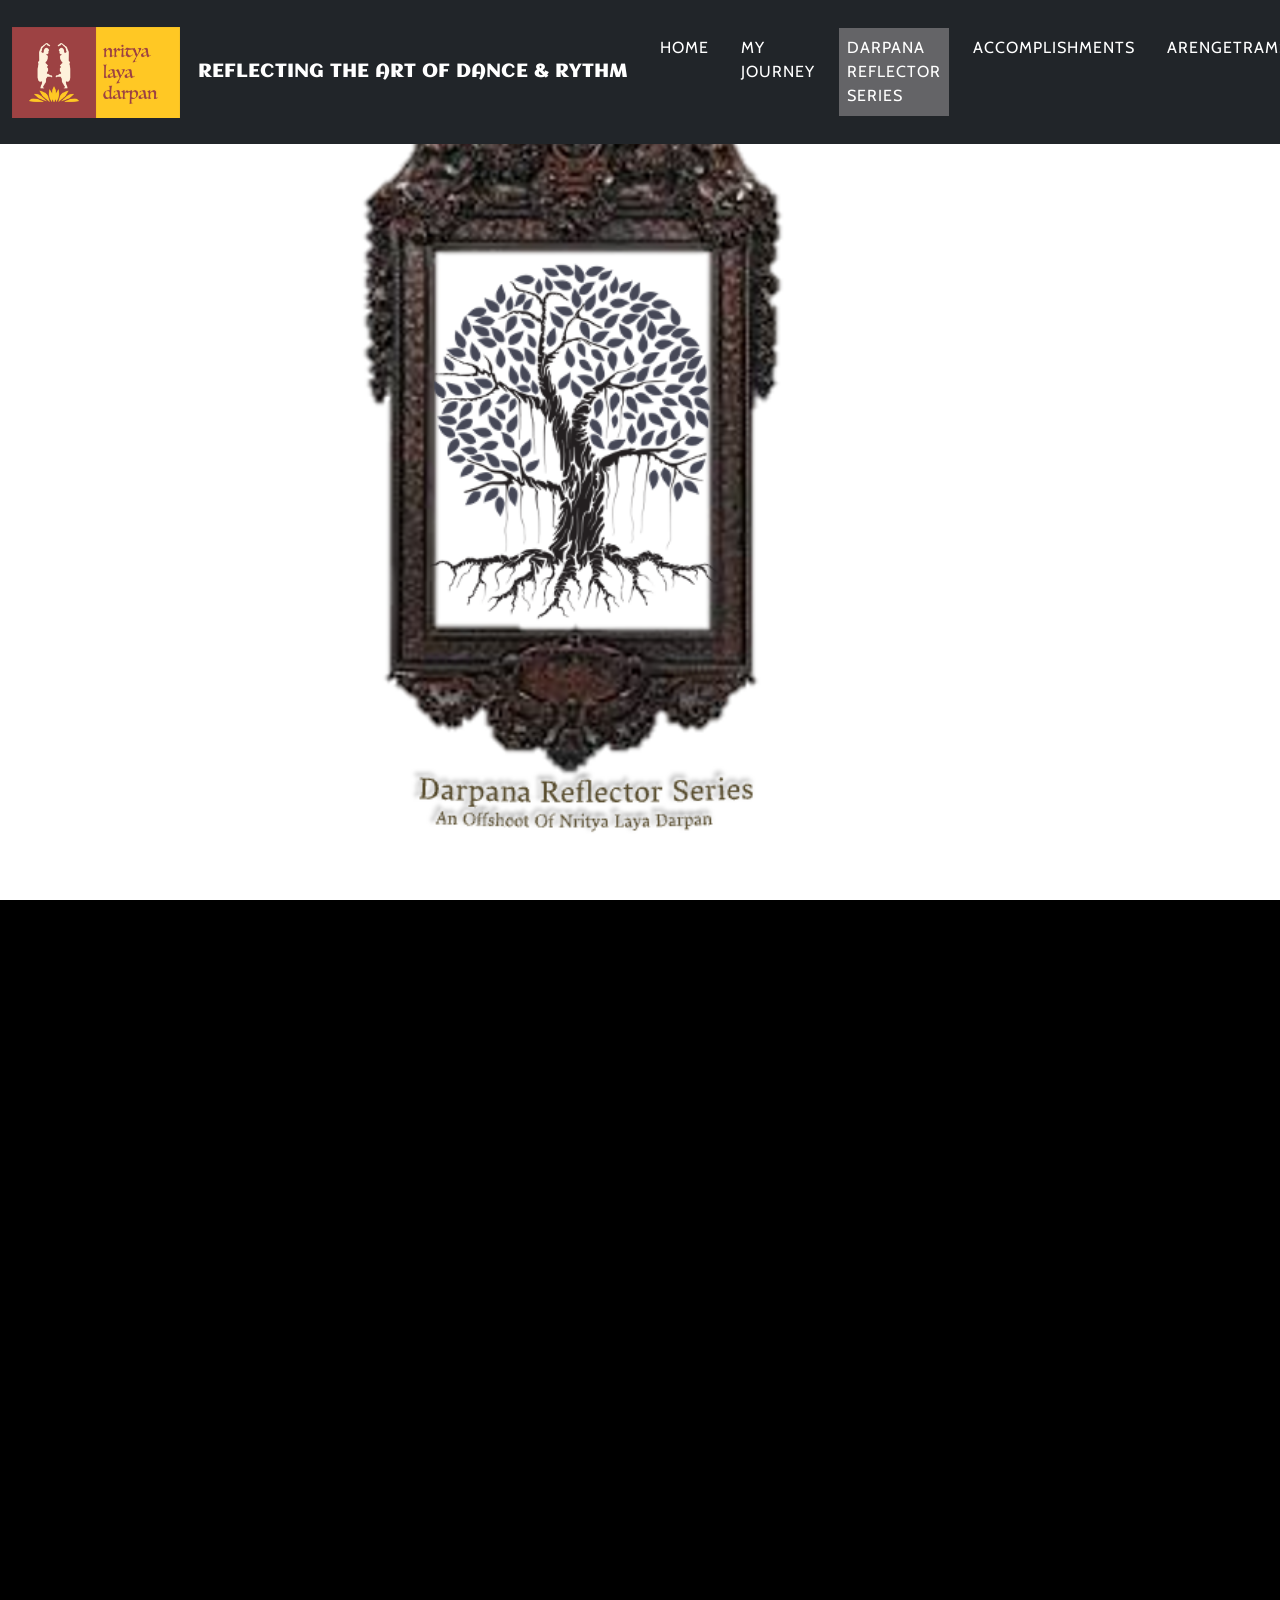
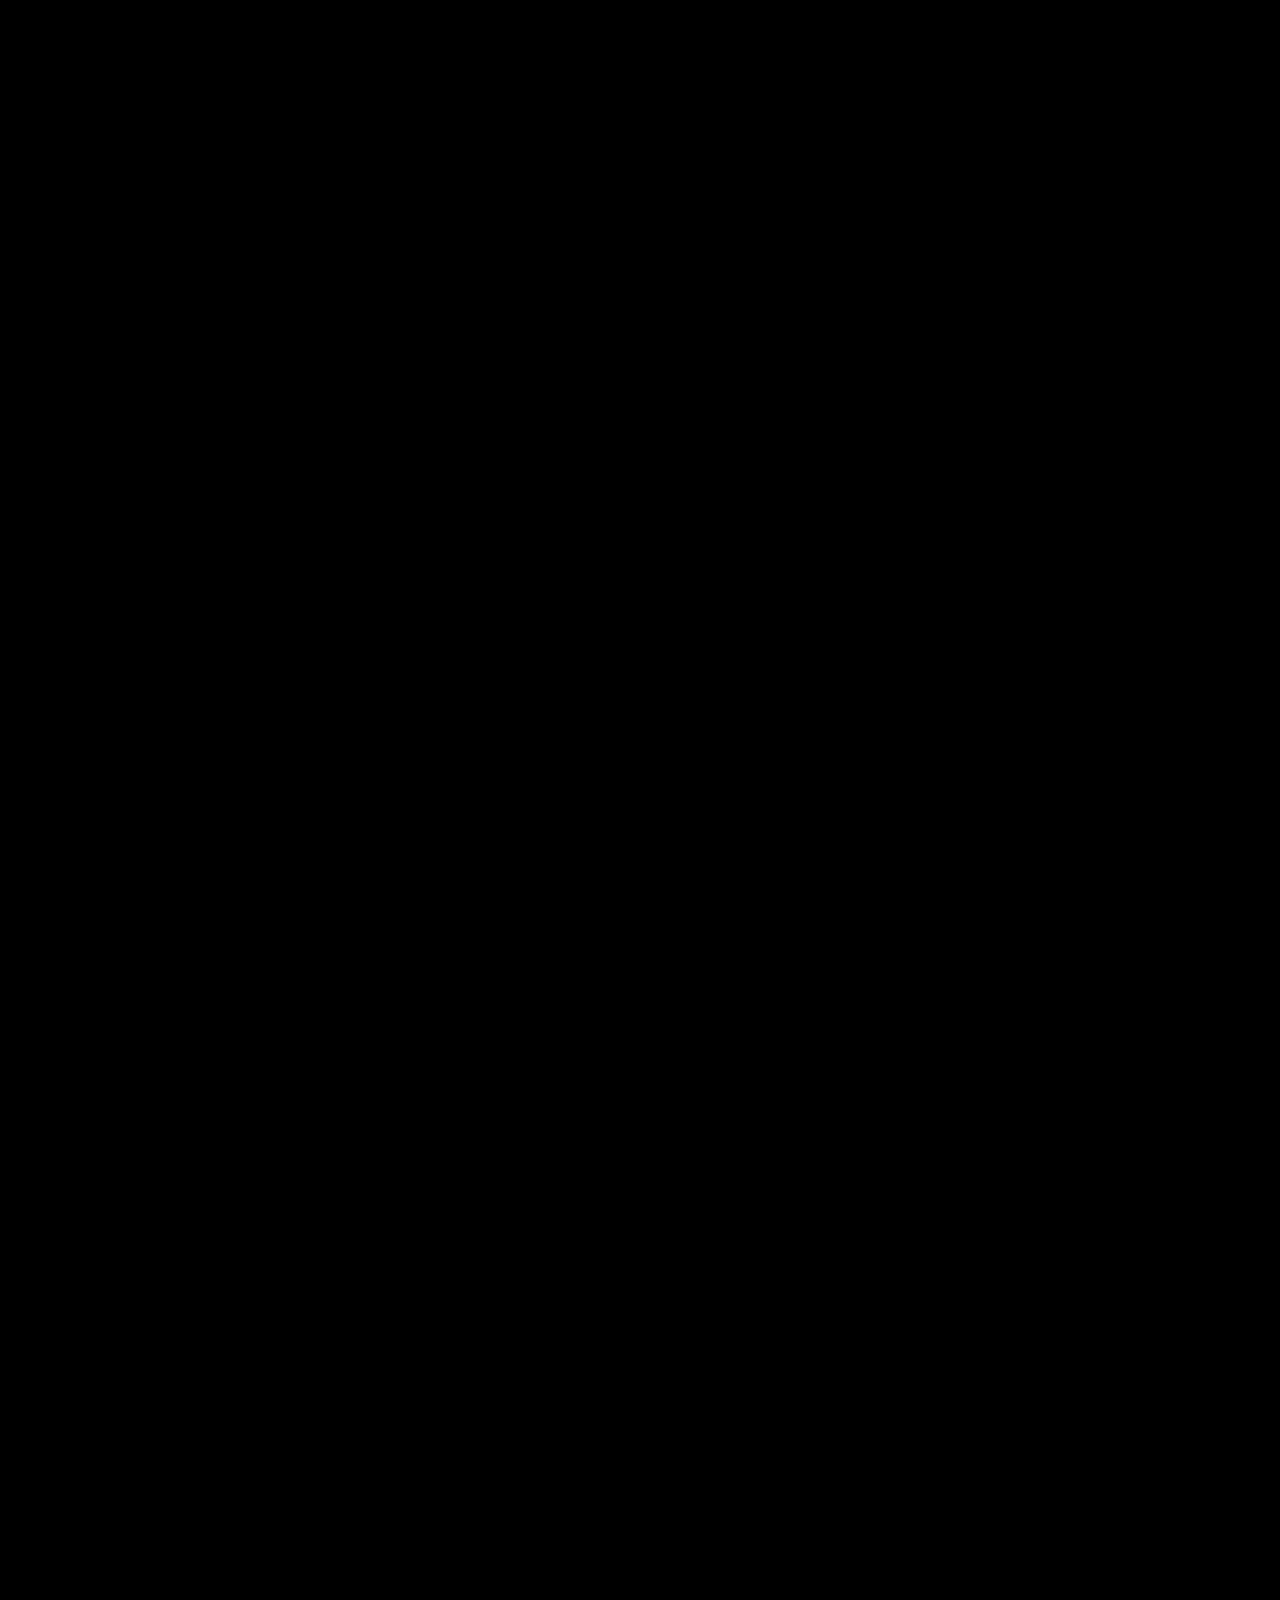
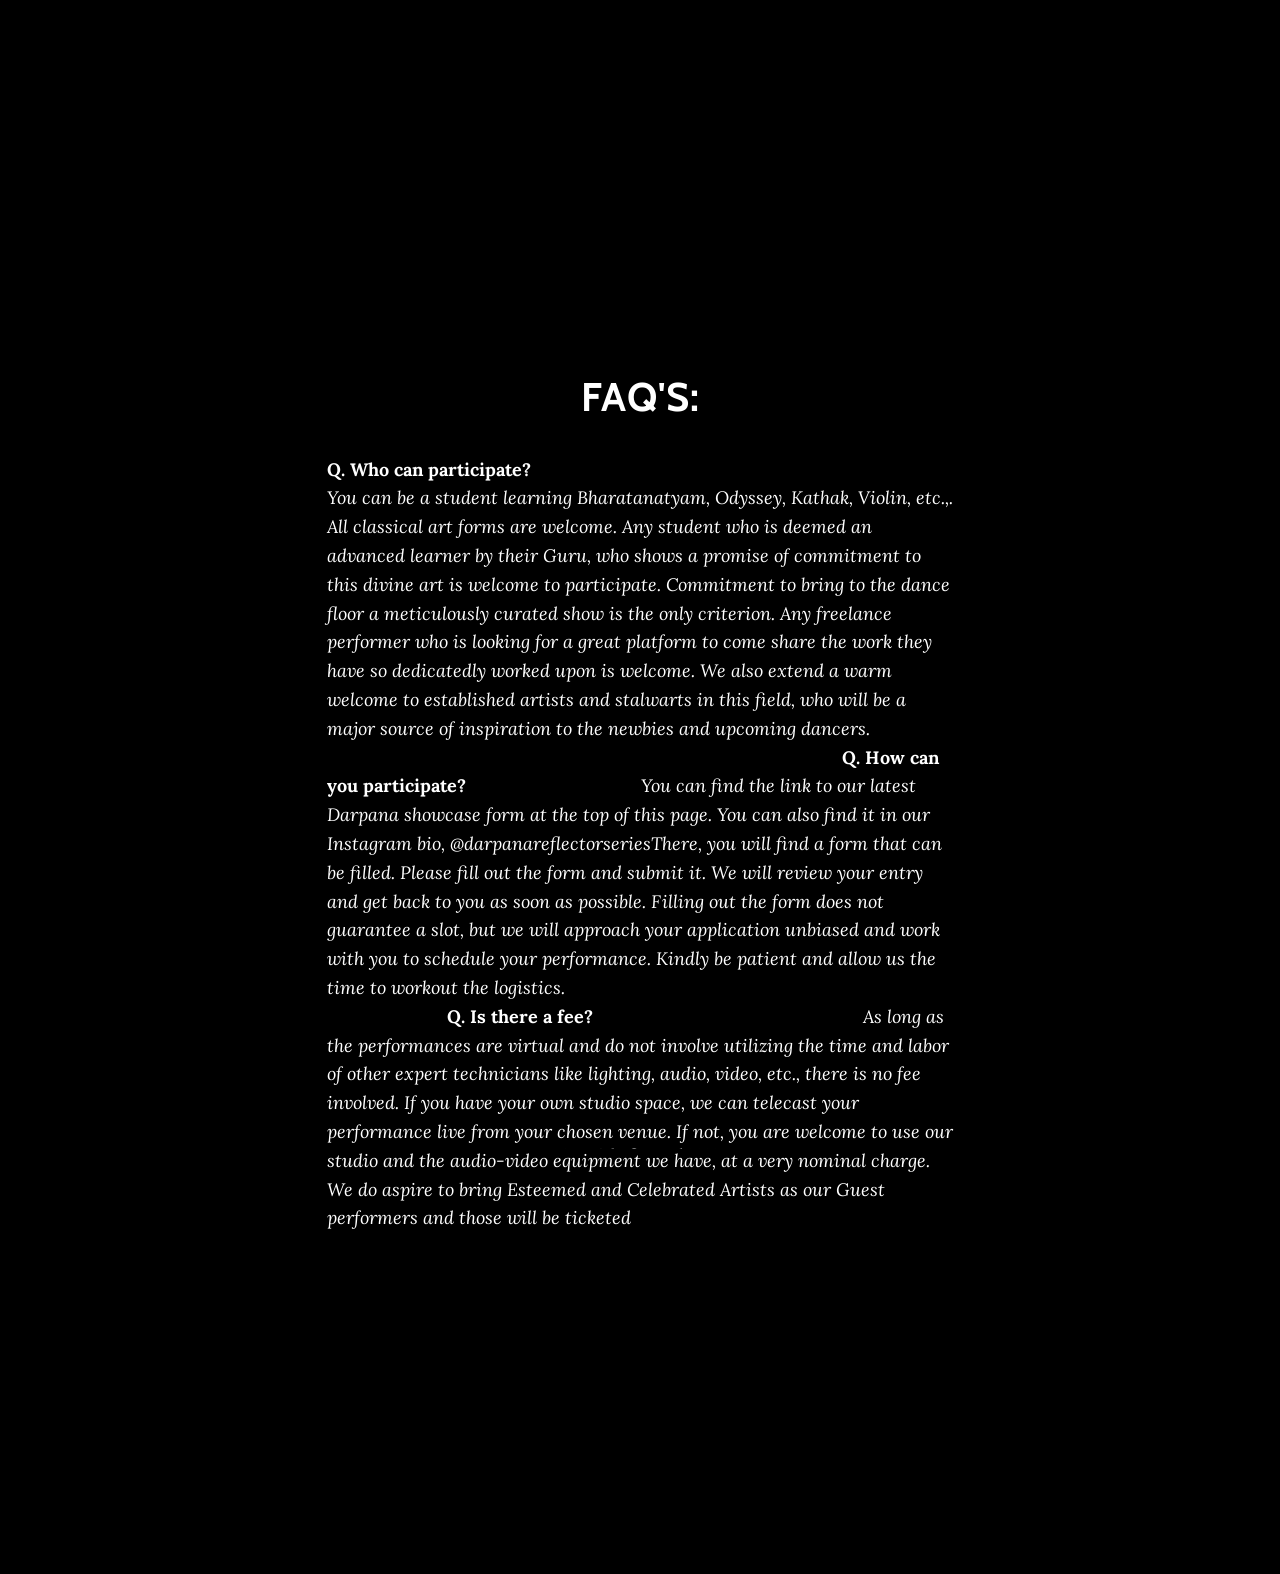
<file: DRS.html>
<!DOCTYPE html>
<html data-bs-theme="light" lang="en">

<head>
    <meta charset="utf-8">
    <meta name="viewport" content="width=device-width, initial-scale=1.0, shrink-to-fit=no">
    <title>Home - Brand</title>
    <link rel="stylesheet" href="assets/bootstrap/css/bootstrap.min.css">
    <link rel="stylesheet" href="https://fonts.googleapis.com/css?family=Lora:400,700,400italic,700italic&amp;display=swap">
    <link rel="stylesheet" href="https://fonts.googleapis.com/css?family=Cabin:700&amp;display=swap">
    <link rel="stylesheet" href="https://fonts.googleapis.com/css?family=Aclonica&amp;display=swap">
    <link rel="stylesheet" href="assets/fonts/font-awesome.min.css">
    <link rel="stylesheet" href="assets/css/aos.min.css">
    <link rel="stylesheet" href="assets/css/Contact-Details-icons.css">
    <link rel="stylesheet" href="assets/css/untitled.css">
</head>

<body id="page-top" data-bs-spy="scroll" data-bs-target="#mainNav" data-bs-offset="77">
    <nav class="navbar navbar-expand-md fixed-top bg-dark navbar-light" id="mainNav">
        <div class="container-fluid"><img width="168" height="91" src="assets/img/e342edd6fa4408f326799ebb8a220074.png"><a class="navbar-brand" href="#" style="font-family: Aclonica, sans-serif;font-size: 18px;">&nbsp;&nbsp;<br><strong>&nbsp; &nbsp;REFLECTING THE ART OF DANCE &amp; RYTHM</strong><br><br></a><button data-bs-toggle="collapse" class="navbar-toggler navbar-toggler-right" data-bs-target="#navbarResponsive" type="button" aria-controls="navbarResponsive" aria-expanded="false" aria-label="Toggle navigation" value="Menu"><i class="fa fa-bars"></i></button>
            <div class="collapse navbar-collapse" id="navbarResponsive">
                <ul class="navbar-nav ms-auto">
                    <li class="nav-item nav-link"><a class="nav-link active" href="index.html" style="background: transparent;color: rgb(255, 255, 255);">Home</a></li>
                    <li class="nav-item nav-link"><a class="nav-link" href="journey.html" style="background: transparent;">My Journey</a></li>
                    <li class="nav-item nav-link"><a class="nav-link" href="DRS.html" style="background: rgba(255,243,243,0.3);">Darpana Reflector Series</a></li>
                    <li class="nav-item nav-link"><a class="nav-link" href="accomplishments.html">Accomplishments</a></li>
                    <li class="nav-item nav-link"><a class="nav-link" href="Arangetrams.html" style="background: rgba(255,255,255,0);">Arengetrams</a></li>
                </ul>
            </div>
        </div>
    </nav>
    <header class="masthead" style="background-image:url('assets/img/intro-bg.jpg');">
        <div data-aos="zoom-out-up" data-aos-duration="950" class="intro-body" style="background: url(&quot;assets/img/Darpana_Logo_New.png&quot;) center / cover no-repeat;"></div>
    </header>
    <section class="text-center content-section" data-aos="fade" data-aos-duration="900" id="about">
        <h1>About Darpana Reflector series</h1>
        <div class="container">
            <div class="row" data-aos="fade" data-aos-delay="150">
                <div class="col-lg-8 mx-auto">
                    <p class="text-center" style="text-align: center;"><br><br><br><span style="background-color: transparent;">With nearly 35 years of learning Bharatanatyam from eminent Gurus, the need for introspection and reflection is inevitable and much needed. I have spent hours and still continue to spend a lot of time introspecting. This in itself is very gratifying but, what do we need to reflect upon anyway? What does this reflection mean?With the blessings of my Gurus and Lord Almighty, I was able to launch this branch – “Darpana Reflector Series”. This creative offshoot of Nritya Laya Darpan will provide a platform and a forum for all Bharatanatyam students and aspirants, to reflect upon some valuable areas of the art form. Darpana hopes to achieve this through workshops and lecture demonstrations on focal points to be conducted by esteemed musicians and artists from our culturally rich Bay Area and visiting artistes from India. This series will primarily focus upon various elements that relate to and benefit in growing from a dancer to an artiste (staying focused and grounded), and ultimately achieving pure joy and peace to the soul within. Not only that, this offshoot also provides a performance platform for aspiring and passionate students of Bharatanatyam or any other related classical art form. Since its inception on the 3rd March 2020, we have had several workshops both on virtual medium and in-person. We are looking forward to bringing several more topic based workshops and not only kindle awareness in the vast array of topics within “Natya Shastra” but also allows us to give back to the artist community in India by donating funds to those who want to pursue dance full time or don’t have the means to fulfill the aspects of learning. Through the performing platform, we have been able to provide a platform to such deserving performers who are passionate about dance and want to pursue it as a mainstream profession.&nbsp;</span><br><span style="background-color: transparent;">Here are some of the workshops that we have conducted through the DRS platform since 2020:&nbsp; &nbsp; &nbsp; &nbsp; &nbsp; &nbsp; &nbsp; &nbsp; &nbsp; &nbsp; &nbsp; &nbsp; &nbsp; &nbsp; &nbsp; &nbsp; &nbsp; &nbsp; &nbsp; &nbsp; &nbsp; &nbsp; &nbsp; &nbsp; &nbsp; &nbsp; &nbsp; &nbsp; &nbsp; &nbsp; &nbsp; &nbsp; &nbsp; &nbsp; &nbsp; &nbsp; &nbsp; &nbsp; &nbsp; &nbsp; &nbsp; &nbsp; &nbsp; &nbsp; &nbsp; &nbsp; &nbsp; &nbsp; &nbsp; &nbsp; &nbsp; &nbsp; &nbsp; &nbsp; &nbsp; &nbsp; &nbsp; &nbsp; &nbsp; &nbsp; &nbsp; &nbsp; &nbsp; &nbsp; &nbsp; &nbsp; &nbsp; &nbsp; &nbsp; &nbsp; &nbsp;</span><br><em><span style="background-color: rgb(0, 0, 0);">1.&nbsp;Smt. Vandita Parikh - Hasyotsava - Reflecting Upon Joy in Dance</span></em><br><em><span style="background-color: rgb(0, 0, 0);">2.&nbsp;Ms. Poorva Saraswat - Aaharya Darpana - Ornamentation &amp; Beyond</span></em><br><em><span style="background-color: rgb(0, 0, 0);">3.&nbsp;&nbsp;Sri. Vaibhav Arekar - Abhang - Very First In Person workshop held in Bay Area, CA&nbsp; &nbsp; &nbsp;&nbsp;</span></em><br><em><span style="background-color: rgb(0, 0, 0);">4.Sri. Praveen Kumar - Aangika Darpana - Reflecting Upon Emotions Through The Body</span></em><br><em><span style="background-color: rgb(0, 0, 0);">5.Sri. Gautam Marathe - Aangika Darpana, Postponed due to unavoidable circumstances</span></em><br><em><span style="background-color: rgb(0, 0, 0);">6. Sri. Parshwanath Upadhye - Paathra Darpana, held in March, 2022</span></em><br><em><span style="background-color: rgb(0, 0, 0);">7. Smt. Ragini Chandersekhar - Bhakti Darpana, held in October, 2021</span></em><br><em><span style="background-color: rgb(0, 0, 0);">8. Smt. Vidhya Subramanian - Lasya Darpana, held in June, 2021</span></em><br><em><span style="background-color: rgb(0, 0, 0);">9. Smt. Karuna Sagari V - Bhaava Darpanaa, held in February 2021</span></em><br><em><span style="background-color: rgb(0, 0, 0);">10. Sri. Pavitra Krishna Bhat - Anga Darpanaa, held in December 2020</span></em><br><em><span style="background-color: rgb(0, 0, 0);">11. Dr. Sridhar Vasudevan - Tattva Darpanaa, held in August 2020&nbsp;</span></em><br><em><span style="background-color: rgb(0, 0, 0);">12. Sri. Vaibhav Arekar - Taala Darpanaa, held in May 2020</span></em><br><span style="color: rgb(255, 255, 255);">&nbsp;</span></p>
                </div>
            </div>
        </div>
    </section>
    <section class="text-center download-section content-section" id="download" style="margin: -227px;">
        <div class="container" data-aos="zoom-out-down" data-aos-duration="200">
            <div class="col-lg-8 mx-auto">
                <h1><span style="color: rgb(84, 64, 64);">Most Recent Event:&nbsp;</span><br><em><span style="color: rgb(170, 159, 159); background-color: transparent;">Taal Samvaad&nbsp; - exploring the intricacies of Layam&nbsp;</span></em></h1>
                <p style="font-size: 24px;"><img src="assets/img/TaalSamwaad_Flyer.jpeg" width="653" height="436"><br><br><span style="color: rgb(170, 159, 159); background-color: transparent;">With the esteemed and distinguished master of dance - Sri Vaibhav Arekar&nbsp; &nbsp; &nbsp; &nbsp; &nbsp; &nbsp; &nbsp; &nbsp; &nbsp; &nbsp; &nbsp; &nbsp; &nbsp;and master of percussion - Sri Sriganesh&nbsp; &nbsp; &nbsp; &nbsp; &nbsp; &nbsp; &nbsp; &nbsp; &nbsp; &nbsp; &nbsp; &nbsp; &nbsp; &nbsp; &nbsp; &nbsp; &nbsp; &nbsp; &nbsp; &nbsp; &nbsp; &nbsp; &nbsp; &nbsp; &nbsp; &nbsp; &nbsp; &nbsp; &nbsp; &nbsp; &nbsp; &nbsp; &nbsp; &nbsp; &nbsp; &nbsp; &nbsp; &nbsp; &nbsp;&nbsp;</span><br><a href="https://drive.google.com/file/d/108H6W7j3eqnZdSbuGT5s1EjBvbYaq_oK/view?usp=drive_link"><span style="color: rgb(17, 85, 204); background-color: transparent;">https://drive.google.com/file/d/108H6W7j3eqnZdSbuGT5s1EjBvbYaq_oK/view?usp=drive_link</span></a><br><br><br><br><br></p>
            </div>
        </div>
    </section>
    <section class="text-center content-section" id="contact-1" style="margin: -481px;">
        <div class="container">
            <section class="position-relative py-4 py-xl-5">
                <h1>FAQ's:</h1>
                <h1></h1>
                <div class="container position-relative">
                    <div class="row d-flex justify-content-center">
                        <div class="col-md-8 col-lg-6 col-xl-7 col-xxl-4">
                            <p style="font-size: 18px;font-weight: bold;text-align: left;">Q. Who can participate?&nbsp; &nbsp; &nbsp; &nbsp; &nbsp; &nbsp; &nbsp; &nbsp; &nbsp; &nbsp; &nbsp; &nbsp; &nbsp; &nbsp; &nbsp; &nbsp; &nbsp; &nbsp; &nbsp;&nbsp;<br><em><span style="font-weight: normal !important; background-color: rgb(0, 0, 0);">You can be a student learning Bharatanatyam, Odyssey, Kathak, Violin, etc.,. All classical art forms are welcome.&nbsp;Any student who is deemed an advanced learner by their Guru, who shows a promise of commitment to this divine art is welcome to participate. Commitment to bring to the dance floor a meticulously curated show is the only criterion.&nbsp;Any freelance performer who is looking for a great platform to come share the work they have so dedicatedly worked upon is welcome.&nbsp;We also extend a warm welcome to established artists and stalwarts in this field, who will be a major source of inspiration to the newbies and upcoming dancers.&nbsp; &nbsp; &nbsp; &nbsp; &nbsp; &nbsp; &nbsp; &nbsp; &nbsp; &nbsp; &nbsp; &nbsp; &nbsp; &nbsp; &nbsp; &nbsp; &nbsp; &nbsp; &nbsp; &nbsp; &nbsp; &nbsp; &nbsp; &nbsp; &nbsp; &nbsp; &nbsp; &nbsp; &nbsp; &nbsp; &nbsp; &nbsp; &nbsp; &nbsp; &nbsp; &nbsp; &nbsp; &nbsp; &nbsp; &nbsp; &nbsp; &nbsp; &nbsp; &nbsp; &nbsp; &nbsp; &nbsp; &nbsp; &nbsp; &nbsp; &nbsp; &nbsp; &nbsp; &nbsp; &nbsp; &nbsp; &nbsp; &nbsp; &nbsp; &nbsp;</span></em><span style="background-color: rgb(0, 0, 0);">Q. How can you participate?&nbsp; &nbsp; &nbsp; &nbsp; &nbsp; &nbsp; &nbsp; &nbsp; &nbsp; &nbsp; &nbsp; &nbsp; &nbsp; &nbsp; &nbsp; &nbsp; &nbsp; &nbsp;</span><em><span style="font-weight: normal !important; background-color: rgb(0, 0, 0);">You can find the link to our latest Darpana&nbsp;showcase form&nbsp;at the top of&nbsp;this page. You can also find it in our Instagram bio, @darpanareflectorseriesThere,&nbsp;you will find a form that can be filled. Please fill out the form and submit it. We will review your entry and get back to you as soon as possible. Filling out the form does not guarantee a slot, but we will approach your application unbiased and work with you to schedule your performance. Kindly be patient and allow us the time to workout the logistics.&nbsp; &nbsp; &nbsp; &nbsp; &nbsp; &nbsp; &nbsp; &nbsp; &nbsp; &nbsp; &nbsp; &nbsp; &nbsp; &nbsp; &nbsp; &nbsp; &nbsp; &nbsp; &nbsp; &nbsp; &nbsp; &nbsp; &nbsp; &nbsp; &nbsp; &nbsp; &nbsp; &nbsp; &nbsp; &nbsp; &nbsp; &nbsp; &nbsp; &nbsp; &nbsp; &nbsp; &nbsp; &nbsp; &nbsp; &nbsp; &nbsp; &nbsp; &nbsp; &nbsp; &nbsp; &nbsp; &nbsp; &nbsp; &nbsp; &nbsp; &nbsp; </span></em><span style="background-color: rgb(0, 0, 0);">Q. Is there a fee?&nbsp; &nbsp; &nbsp; &nbsp; &nbsp; &nbsp; &nbsp; &nbsp; &nbsp; &nbsp; &nbsp; &nbsp; &nbsp; &nbsp; &nbsp; &nbsp; &nbsp; &nbsp; &nbsp; &nbsp; &nbsp; &nbsp; &nbsp; &nbsp; &nbsp; &nbsp; &nbsp; </span><em><span style="font-weight: normal !important; background-color: rgb(0, 0, 0);">As long as the performances are virtual and do not involve utilizing&nbsp;the time and labor of other expert technicians like lighting, audio, video, etc., there is no fee involved. If you have your own studio space, we can telecast your performance live from your chosen venue. If not, you are welcome to use our studio and the audio-video equipment we have, at a very nominal charge. We do aspire to bring Esteemed and Celebrated Artists as our Guest performers and those will be ticketed</span></em><br><br><br></p>
                        </div>
                    </div>
                </div>
            </section>
        </div>
    </section>
    <div class="map-clean"></div>
    <footer>
        <div class="container text-center">
            <p>Copyright ©&nbsp;Brand 2023</p>
        </div>
    </footer>
    <script src="assets/bootstrap/js/bootstrap.min.js"></script>
    <script src="assets/js/aos.min.js"></script>
    <script src="assets/js/bs-init.js"></script>
    <script src="assets/js/grayscale.js"></script>
</body>

</html>
</file>
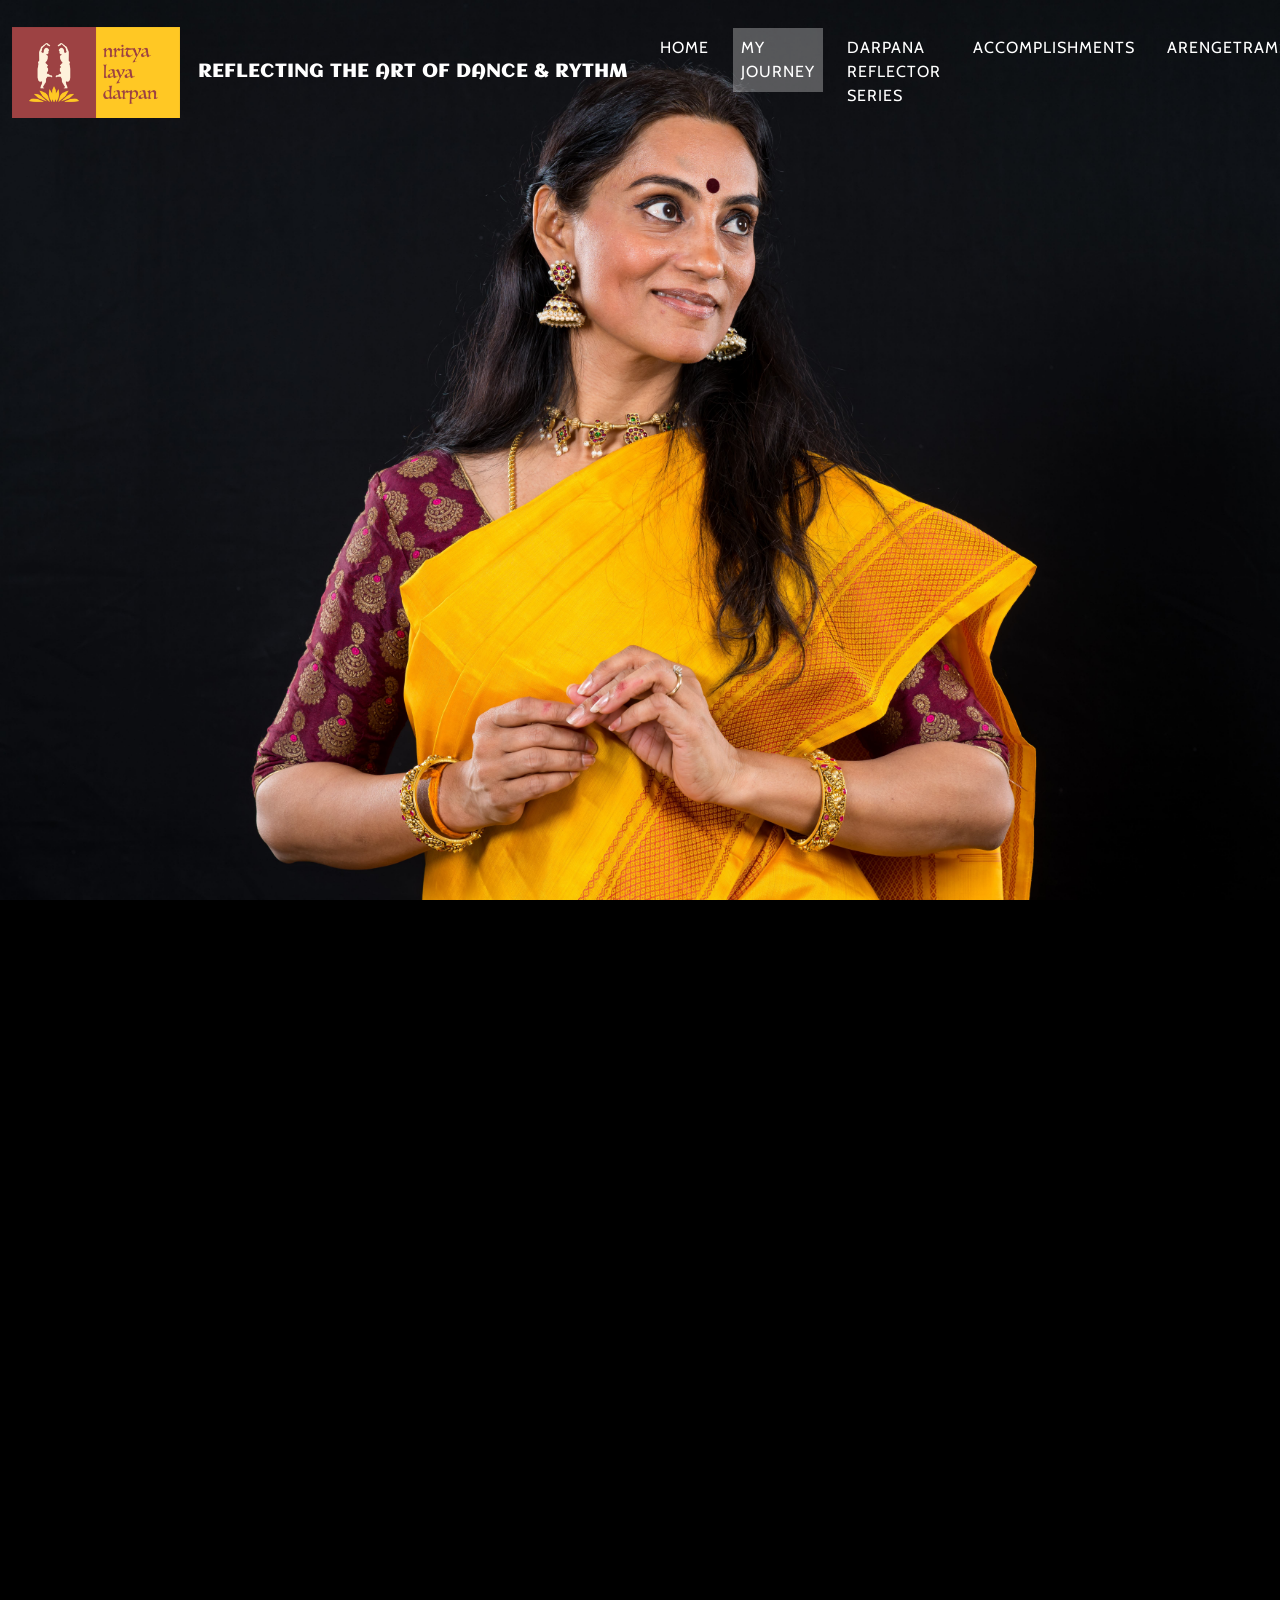
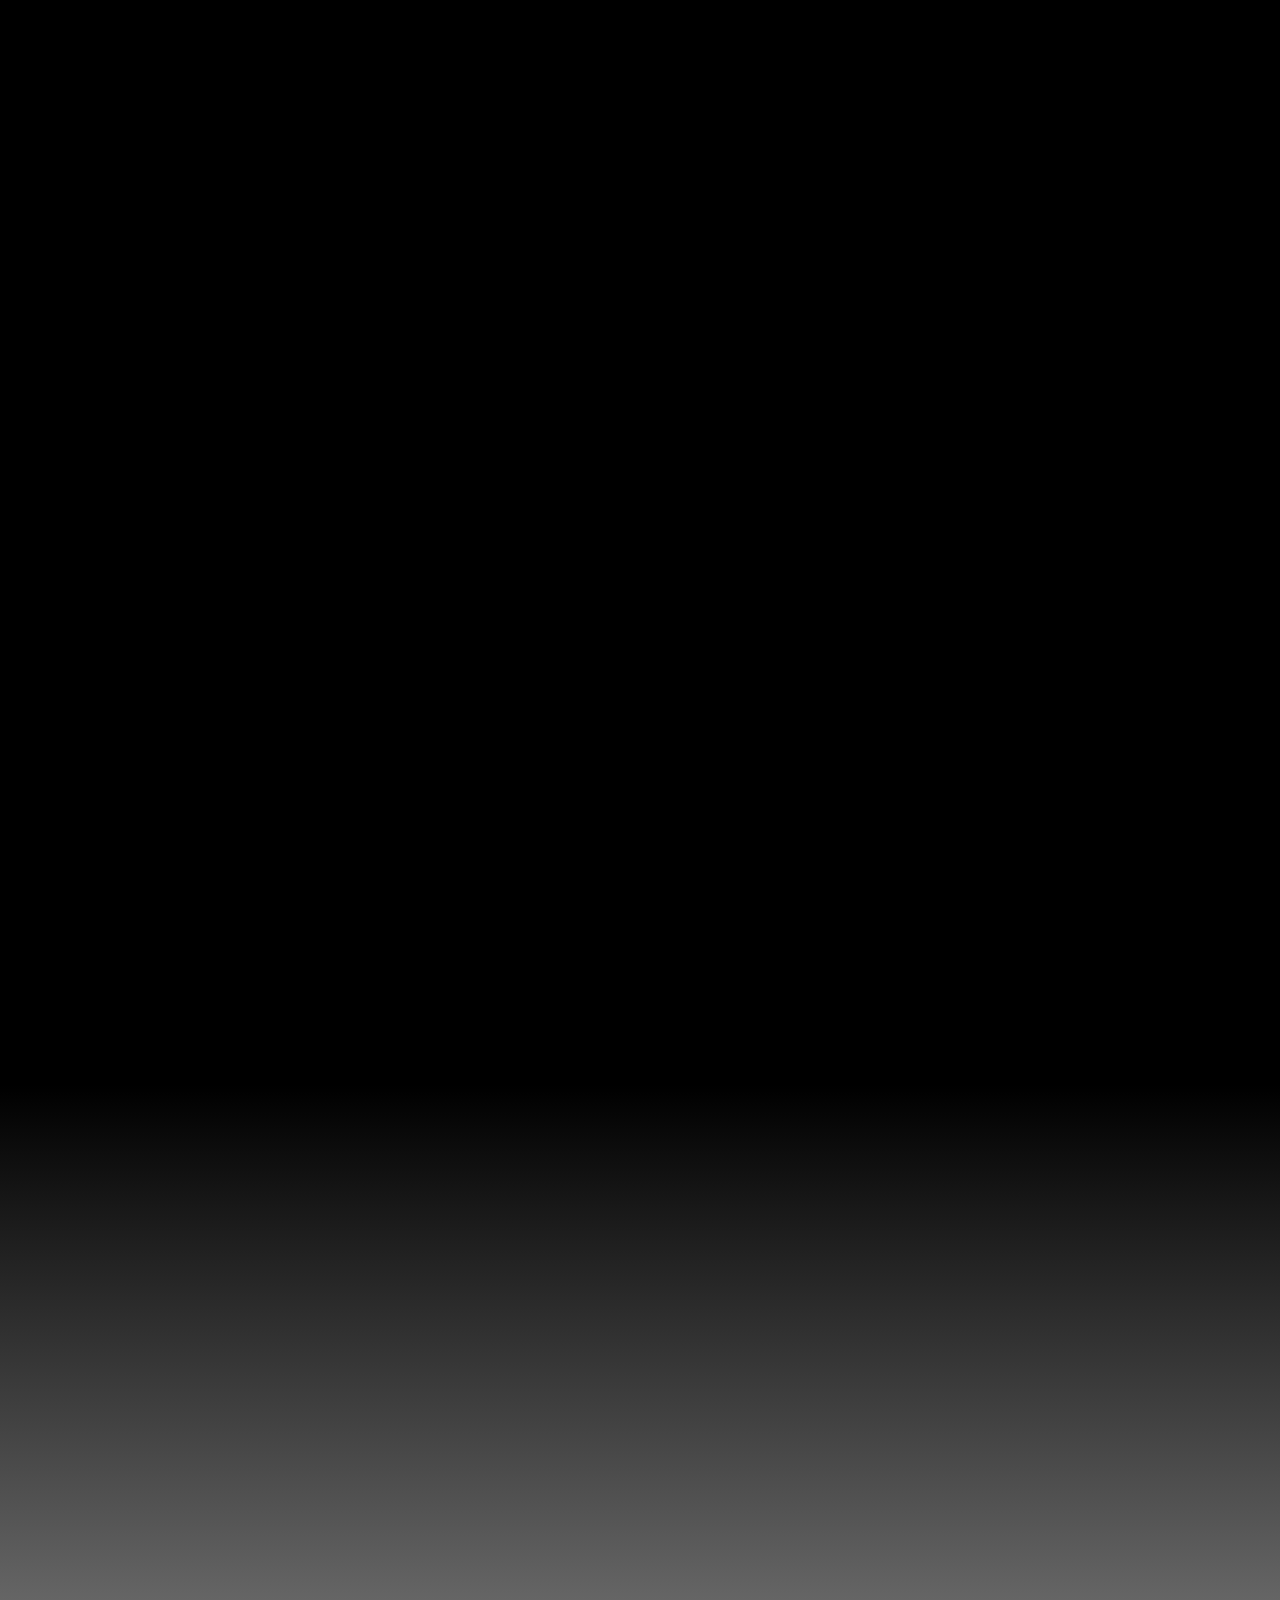
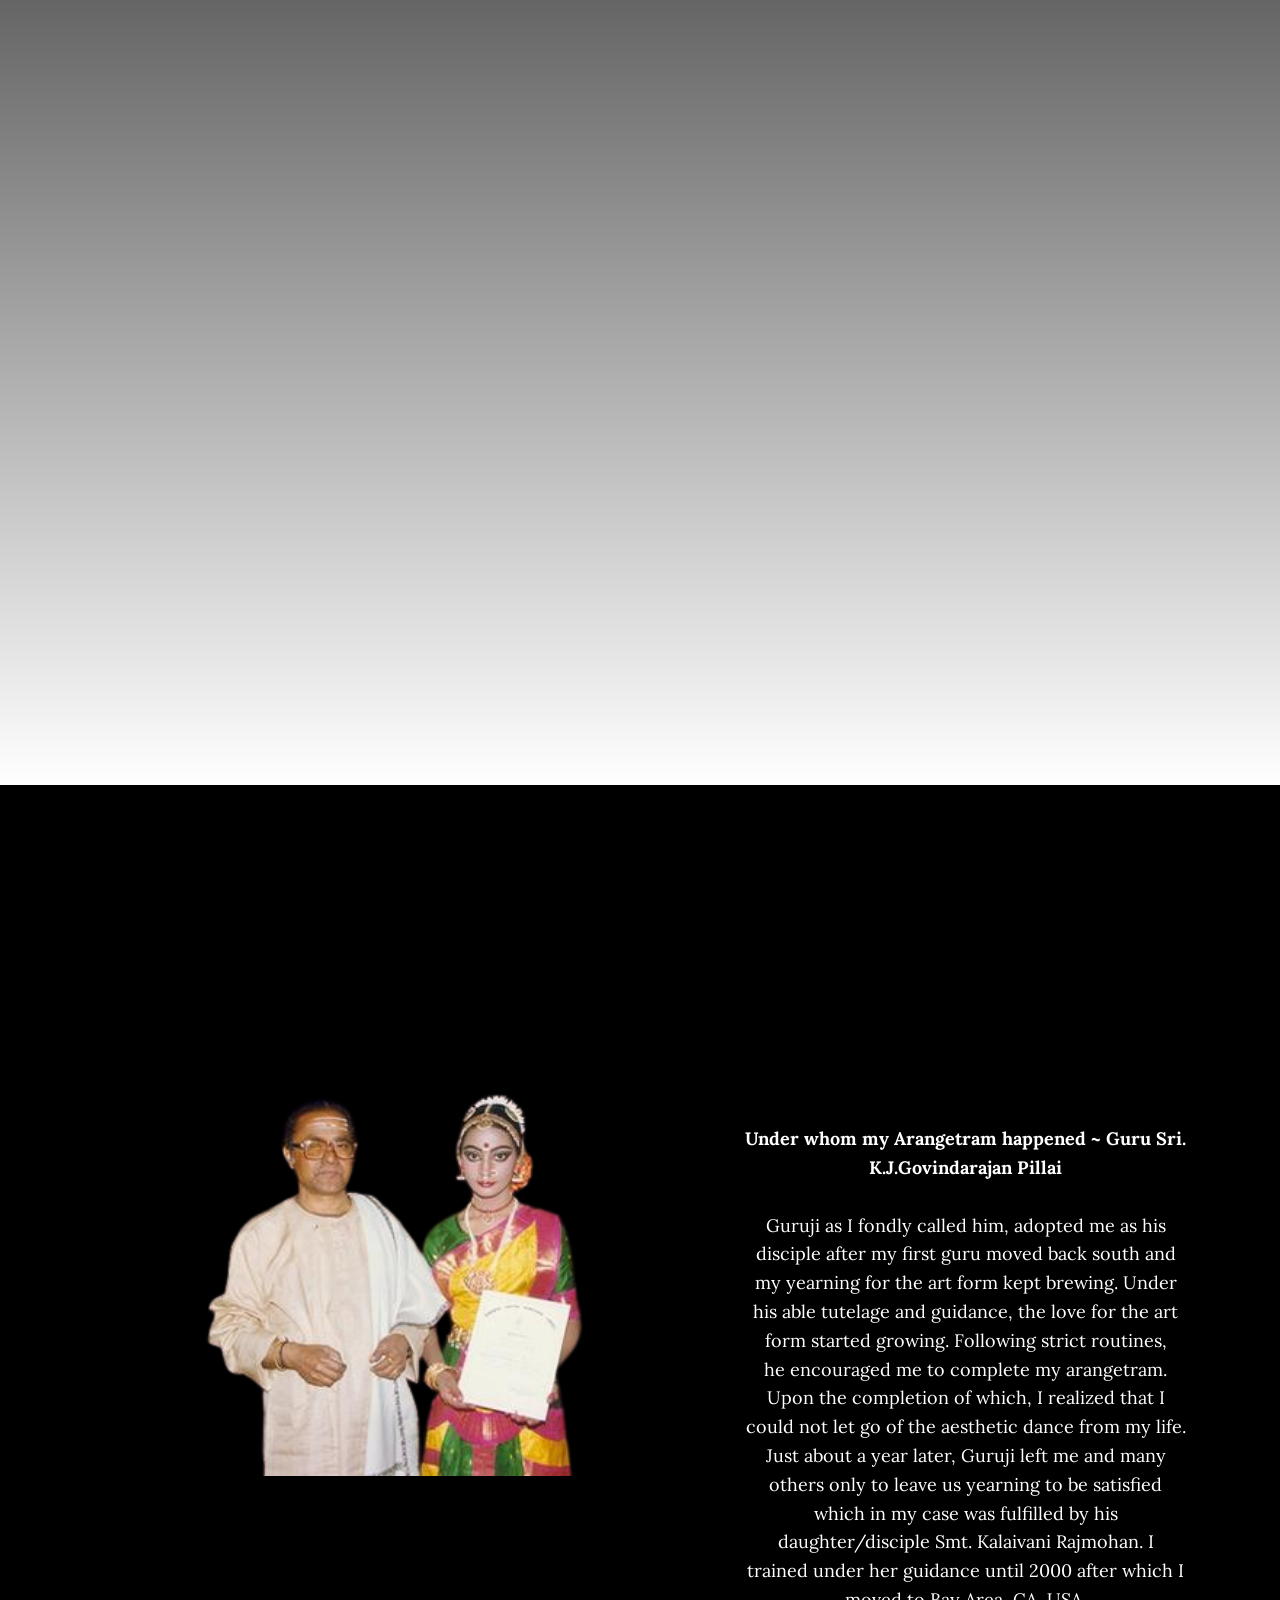
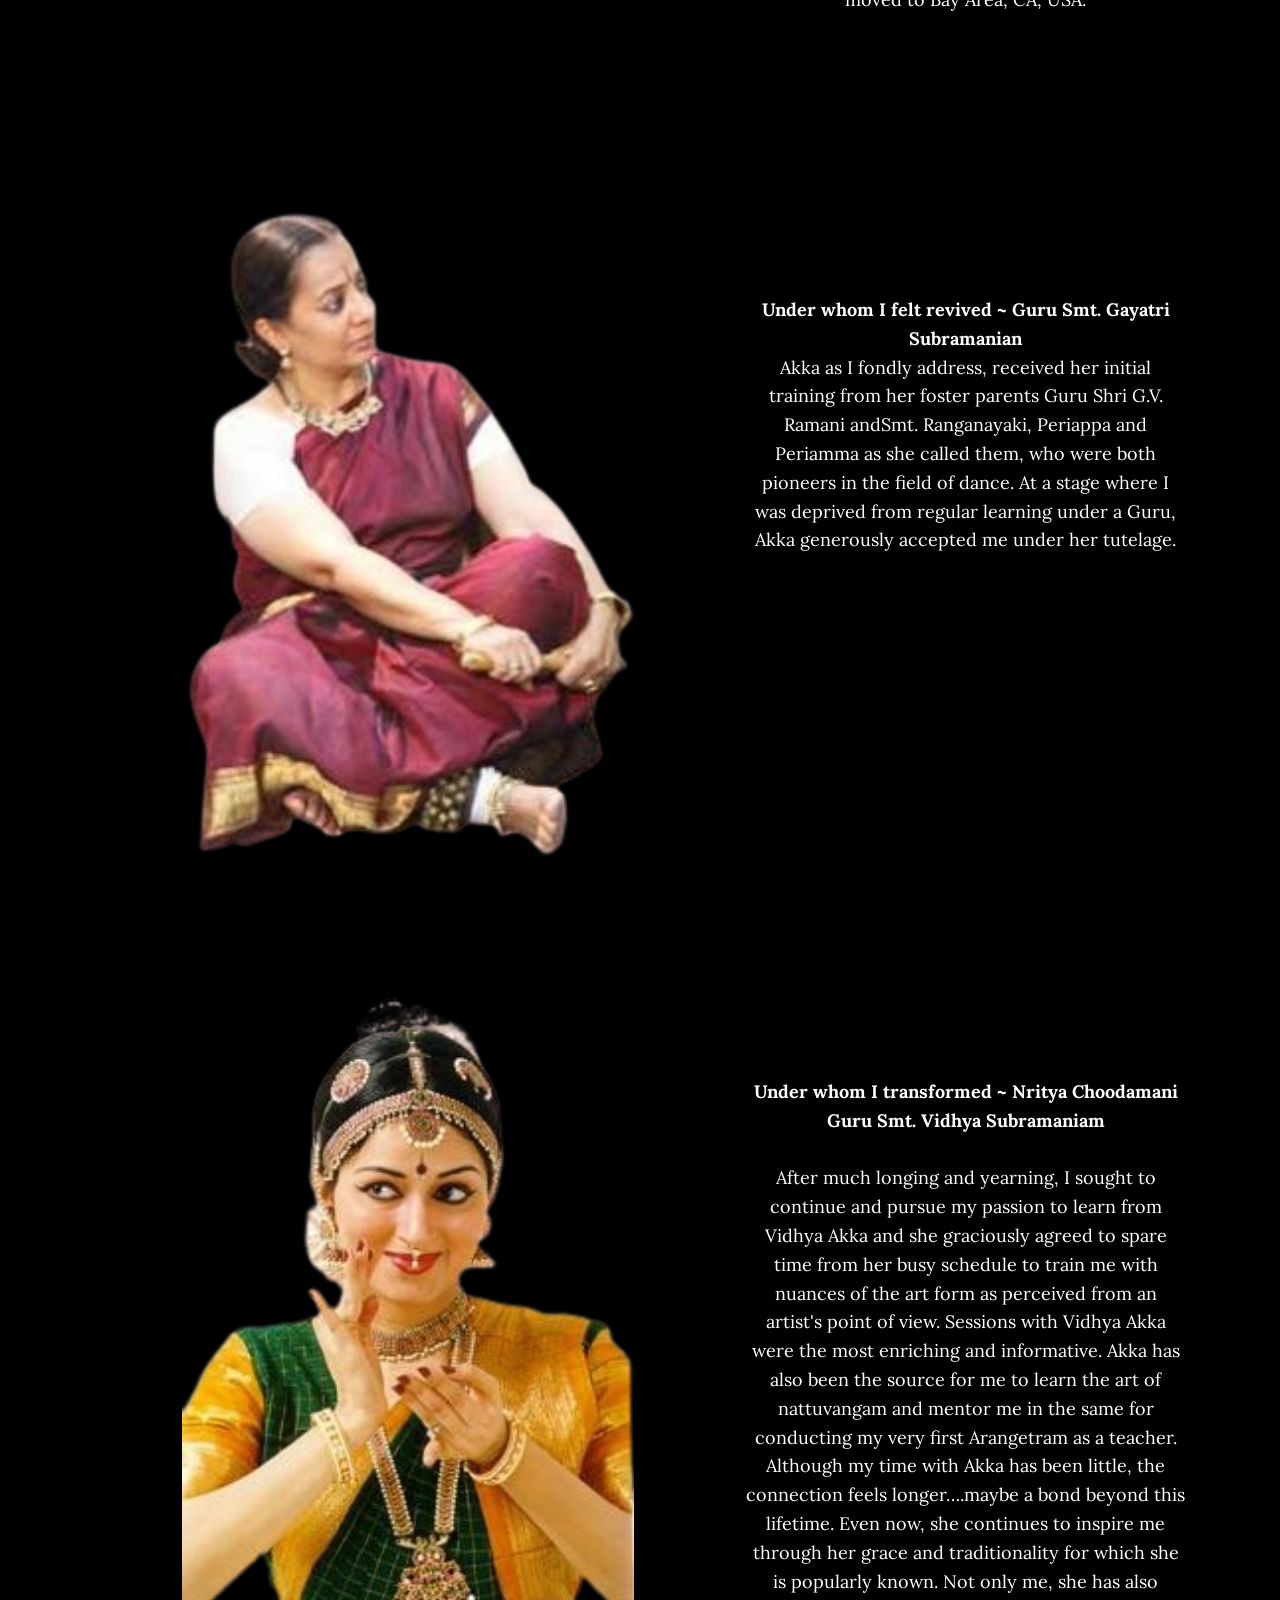
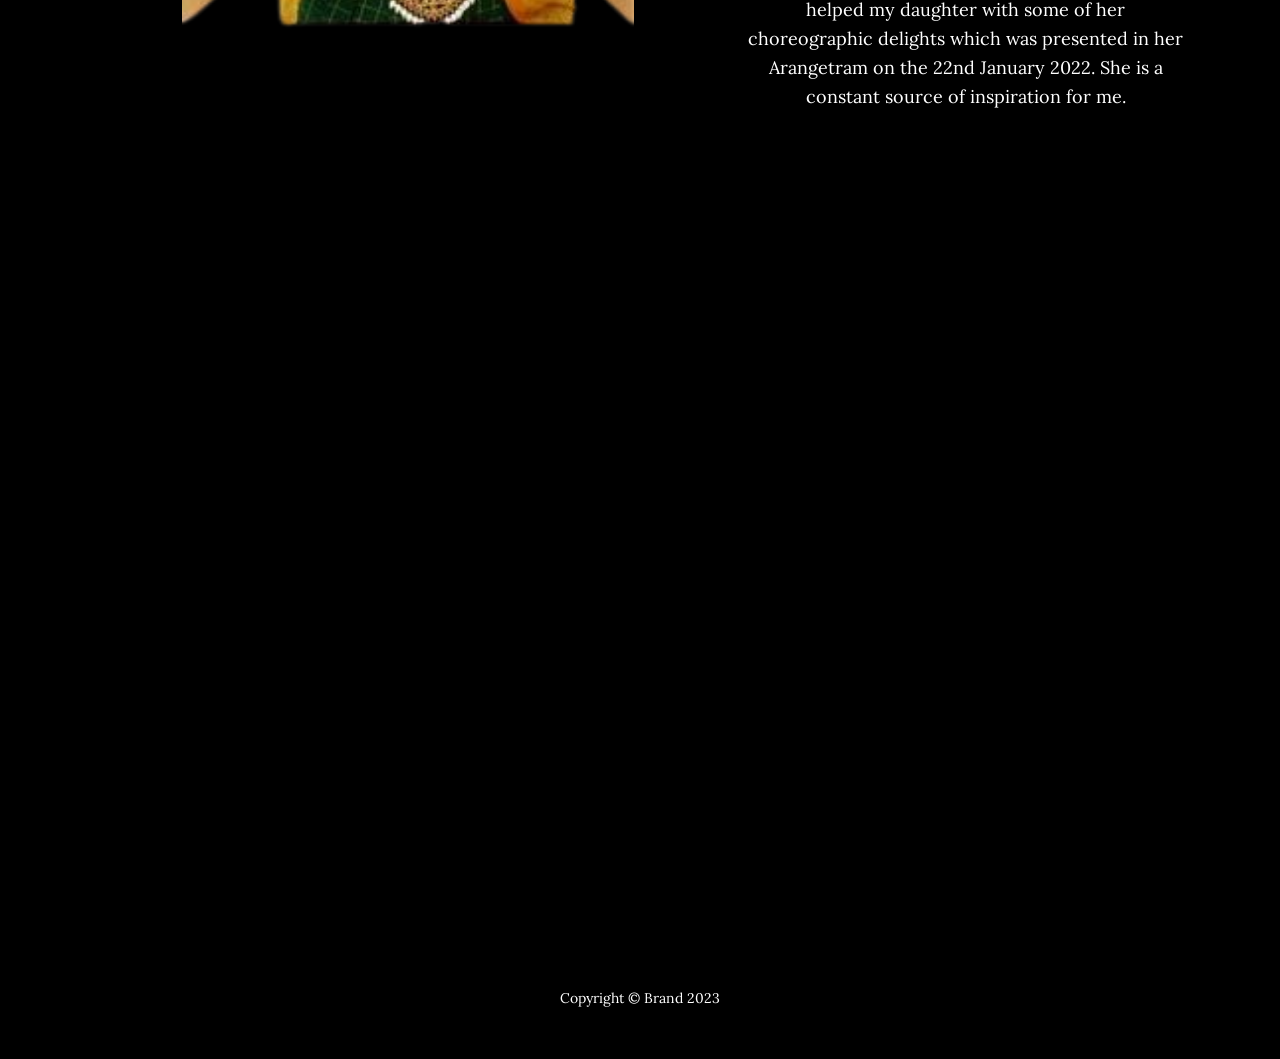
<file: journey.html>
<!DOCTYPE html>
<html data-bs-theme="light" lang="en">

<head>
    <meta charset="utf-8">
    <meta name="viewport" content="width=device-width, initial-scale=1.0, shrink-to-fit=no">
    <title>Home - Brand</title>
    <link rel="stylesheet" href="assets/bootstrap/css/bootstrap.min.css">
    <link rel="stylesheet" href="https://fonts.googleapis.com/css?family=Lora:400,700,400italic,700italic&amp;display=swap">
    <link rel="stylesheet" href="https://fonts.googleapis.com/css?family=Cabin:700&amp;display=swap">
    <link rel="stylesheet" href="https://fonts.googleapis.com/css?family=Aclonica&amp;display=swap">
    <link rel="stylesheet" href="assets/fonts/font-awesome.min.css">
    <link rel="stylesheet" href="assets/css/aos.min.css">
    <link rel="stylesheet" href="assets/css/Contact-Details-icons.css">
    <link rel="stylesheet" href="assets/css/untitled.css">
</head>

<body id="page-top" data-bs-spy="scroll" data-bs-target="#mainNav" data-bs-offset="77">
    <nav class="navbar navbar-expand-md fixed-top navbar-light" id="mainNav">
        <div class="container-fluid"><img width="168" height="91" src="assets/img/e342edd6fa4408f326799ebb8a220074.png"><a class="navbar-brand" href="#" style="font-family: Aclonica, sans-serif;font-size: 18px;">&nbsp;&nbsp;<br><strong>&nbsp; &nbsp;REFLECTING THE ART OF DANCE &amp; RYTHM</strong><br><br></a><button data-bs-toggle="collapse" class="navbar-toggler navbar-toggler-right" data-bs-target="#navbarResponsive" type="button" aria-controls="navbarResponsive" aria-expanded="false" aria-label="Toggle navigation" value="Menu"><i class="fa fa-bars"></i></button>
            <div class="collapse navbar-collapse" id="navbarResponsive">
                <ul class="navbar-nav ms-auto">
                    <li class="nav-item nav-link"><a class="nav-link active" href="index.html" style="background: transparent;color: rgb(255, 255, 255);">Home</a></li>
                    <li class="nav-item nav-link"><a class="nav-link" href="journey.html" style="background: rgba(255,255,255,0.3);">My Journey</a></li>
                    <li class="nav-item nav-link"><a class="nav-link" href="DRS.html" style="background: transparent;">Darpana Reflector Series</a></li>
                    <li class="nav-item nav-link"><a class="nav-link" href="accomplishments.html">Accomplishments</a></li>
                    <li class="nav-item nav-link"><a class="nav-link" href="Arangetrams.html" style="background: rgba(255,255,255,0);">Arengetrams</a></li>
                </ul>
            </div>
        </div>
    </nav>
    <header class="masthead" style="background-image:url('assets/img/intro-bg.jpg');">
        <div data-aos="zoom-out-up" data-aos-duration="950" class="intro-body" style="background: url(&quot;assets/img/Priya%20&%20Suhani-231.jpg&quot;) top / cover;"></div>
    </header>
    <section class="text-center content-section" data-aos="fade" data-aos-duration="900" id="about">
        <h1>My Journey</h1>
        <div class="container">
            <div class="row" data-aos="fade" data-aos-delay="150">
                <div class="col-lg-8 mx-auto">
                    <p style="text-align: center;"><br><br><span style="color: rgb(255, 255, 255); background-color: transparent;">With the blessings of Lord Almighty, I humbly offer my salutations at the feet of all my gurus and share with you all a glimpse into my relationship with my passion for over 3 decades now, making “My journey” thus far nothing short of a blessing and hoping for the journey to continue beyond. I am also very grateful for the continuous support of my family and my very near and dear friends throughout this time.</span><br><span style="color: rgb(255, 255, 255); background-color: transparent;">In 1983, as a 5 year old I set out learning this beautiful art form of Bharatanatyam and a decade later, I completed my Arangetram under the able guidance and tutelage of my beloved Guru Shri. K.J.Govindarajan Pillai of Bharata Natya Niketan, New Delhi. In the decade following that, I performed extensively under various banners in and around the capital city of India as well as in Chennai and Chidambaram.</span><br><span style="color: rgb(255, 255, 255); background-color: transparent;">After moving to the USA, in 2000, I started teaching young children, all the while envisioning spreading this art form to larger recipients. The vision became a reality in 2010 and Nritya Laya Darpan ~ Reflecting the Art of Dance and Rhythm, my vision, started to take form. It has been a very gratifying and enriching journey with learnings along the way. Having started from less than a handful to a good number of students today, from an apartment patio to a garage to rented spaces and now to a studio of our own, this decade + ride has been eventful and for that I am extremely humbled and indebted to Him for having bestowed His grace upon me. To read more about the initiatives,&nbsp;</span><a href="DRS.html">Click Here</a><span style="color: rgb(255, 255, 255); background-color: transparent;">.</span><br><span style="color: rgb(255, 255, 255); background-color: transparent;">Being an eternal student as a performer to a teacher, the learning has been wonderful. In 2018, I was fortunate to showcase my very first student’s maiden performance in what is called an “Arangetram”, a milestone in every teacher's journey while in the presence of my Guru Smt. Vidhya Subramaniam and esteemed guests of honor. With 8 more Arangetrams that have followed ever since, not only have I gained more experience but also a strong support in the form of the families that backs this growth.&nbsp;</span><br><span style="color: rgb(255, 255, 255); background-color: transparent;">Nritya Laya Darpan continues to cater to the students of today bringing along several accomplishments through dedicated learning of the art form. 13 years since the school's inception, it stays true to its core principles and values, offering plenty of opportunities and platforms for our students to shine and showcase their passion.</span><br><span style="color: rgb(255, 255, 255); background-color: transparent;">On 21st October 2023, our school showcased our annual recital at the Lakireddy Auditorium of Livermore Temple as a “Guru Samarpanam” which was the pleasant result of the years of hard work. Continuing to keep up with the tradition of performing, teaching and learning, the three integral aspects for keeping up with this rich traditional art form, it fills my heart with pride to see that the torch is passed on to the next generation of aspiring students who are taking on various stages to showcase their passion. With student solo performances coming up, our school is also geared up for a great year ahead.&nbsp;</span><br><br><br><br><span style="color: rgb(255, 255, 255);">&nbsp;</span></p>
                </div>
            </div>
        </div>
    </section>
    <section class="text-center download-section content-section" id="download" style="background: linear-gradient(black, white);">
        <div class="container" data-aos="zoom-out-down" data-aos-duration="200">
            <div class="col-lg-8 mx-auto">
                <h1>My Guru's</h1>
                <p><img src="assets/img/bf28f68cef72cfe88dfbbf29ecde3498-removebg-preview.png" width="653" height="436"><br><br><br><br><strong><span style="color: rgb(0, 0, 0);">Under whom it all began ~&nbsp;</span><span style="color: rgb(0, 0, 0); background-color: rgba(155, 66, 66, 0);">Smt. Aruna Subramaniam</span></strong><br><br><span style="color: rgb(0, 0, 0); background-color: rgba(225, 202, 202, 0);">My first dance teacher came from southern India and was living in government allotted quarters. She has been a true inspiration for me to know how dedication, passion and commitment can turn to accomplishments which is not bound by age. She taught tirelessly for several years and gave me a lot of opportunities to rid myself of the fears of being on stage with several pairs watching over. She now resides in Tanjore District of Tamil Nadu, where she continues to teach young girls. She was recently awarded with Dr.APJAbdul Kalam Award in recognition to her efforts in Bharatanatyam.</span></p>
            </div>
        </div>
    </section>
    <section class="text-center content-section" id="contact">
        <div class="container">
            <section class="position-relative py-4 py-xl-5">
                <h1></h1>
                <div class="container position-relative">
                    <div class="row d-flex justify-content-center">
                        <div class="col"><img src="assets/img/33ed1416a41d536d98b30f51737aca30-removebg-preview.png" style="width: 452px;"></div>
                        <div class="col-md-8 col-lg-6 col-xl-5 col-xxl-4">
                            <p><br><br><strong><span style="background-color: transparent;">Under whom my Arangetram happened ~ Guru Sri. K.J.Govindarajan Pillai</span></strong><br><br><span style="background-color: rgba(255, 255, 255, 0);">Guruji as I fondly called him, adopted me as his disciple after my first guru moved back south and my yearning for the art form kept brewing. Under his able tutelage and guidance, the love for the art form started growing. Following strict routines, he&nbsp;encouraged me to complete my arangetram. Upon the completion of which, I realized that I could not let go of the aesthetic dance from my life. Just about a year later, Guruji left me and many others only to leave us yearning to be satisfied which in my case was fulfilled by his daughter/disciple Smt. Kalaivani&nbsp;Rajmohan. I trained under her guidance until 2000 after which I moved to Bay Area, CA, USA.</span><br><br></p>
                        </div>
                    </div>
                </div>
            </section>
            <section class="position-relative py-4 py-xl-5">
                <h1></h1>
                <div class="container position-relative">
                    <div class="row d-flex justify-content-center">
                        <div class="col"><img src="assets/img/f9f956c3daf74102ff981c6fbe5c40f3-removebg-preview.png" style="width: 452px;"></div>
                        <div class="col-md-8 col-lg-6 col-xl-5 col-xxl-4">
                            <p><br><br><br><strong><span style="background-color: transparent;">Under whom I felt revived ~ Guru Smt. Gayatri Subramanian</span></strong><br><span style="background-color: rgba(155, 66, 66, 0);">Akka as I fondly address, received her initial training from her foster parents&nbsp;Guru Shri G.V. Ramani&nbsp;andSmt. Ranganayaki,&nbsp;Periappa and Periamma as she called them, who were both pioneers in the field of dance. At a stage where I was deprived from regular learning under a Guru, Akka&nbsp;generously accepted me under her tutelage.</span><br><br><br></p>
                        </div>
                    </div>
                </div>
            </section>
            <section class="position-relative py-4 py-xl-5">
                <h1></h1>
                <div class="container position-relative">
                    <div class="row d-flex justify-content-center">
                        <div class="col"><img src="assets/img/8239ab9ff1876e8a6b32a96207a6f7a3-removebg-preview.png" style="width: 452px;"></div>
                        <div class="col-md-8 col-lg-6 col-xl-5 col-xxl-4">
                            <p><br><br><br><strong><span style="color: rgb(255, 255, 255); background-color: transparent;">Under whom I transformed ~ Nritya Choodamani Guru Smt. Vidhya Subramaniam</span></strong><br><br><span style="background-color: transparent;">After much longing and yearning, I sought to continue and pursue my passion to learn from Vidhya Akka and she graciously agreed to spare time from her busy schedule to train me with nuances of the art form as perceived from an artist's point of view. Sessions with Vidhya Akka were the most enriching and informative. Akka has also been the source for me to learn the art of nattuvangam and mentor me in the same for conducting my very first Arangetram as a teacher. Although my time with Akka has been little, the connection feels longer….maybe a bond beyond this lifetime. Even now, she continues to inspire me through her grace and traditionality for which she is popularly known. Not only me, she has also helped my daughter with some of her choreographic delights which was presented in her Arangetram on the 22nd January 2022. She is a constant source of inspiration for me.</span><br><br><br><br></p>
                        </div>
                    </div>
                </div>
            </section>
        </div>
    </section>
    <div class="map-clean"><iframe allowfullscreen="" frameborder="0" src="https://www.google.com/maps/embed/v1/place?key=AIzaSyCwzGUj762y0hCABvkbJ4bC7Pb_hVRnv7o&amp;q=7000+Village+Pkwy+h%2C+Dublin%2C+CA+94568&amp;zoom=15" width="100%" height="450"></iframe></div>
    <footer>
        <div class="container text-center">
            <p>Copyright ©&nbsp;Brand 2023</p>
        </div>
    </footer>
    <script src="assets/bootstrap/js/bootstrap.min.js"></script>
    <script src="assets/js/aos.min.js"></script>
    <script src="assets/js/bs-init.js"></script>
    <script src="assets/js/grayscale.js"></script>
</body>

</html>
</file>
<file: assets/css/Contact-Details-icons.css>
.bs-icon {
  --bs-icon-size: .75rem;
  display: flex;
  flex-shrink: 0;
  justify-content: center;
  align-items: center;
  font-size: var(--bs-icon-size);
  width: calc(var(--bs-icon-size) * 2);
  height: calc(var(--bs-icon-size) * 2);
  color: var(--bs-primary);
}

.bs-icon-xs {
  --bs-icon-size: 1rem;
  width: calc(var(--bs-icon-size) * 1.5);
  height: calc(var(--bs-icon-size) * 1.5);
}

.bs-icon-sm {
  --bs-icon-size: 1rem;
}

.bs-icon-md {
  --bs-icon-size: 1.5rem;
}

.bs-icon-lg {
  --bs-icon-size: 2rem;
}

.bs-icon-xl {
  --bs-icon-size: 2.5rem;
}

.bs-icon.bs-icon-primary {
  color: var(--bs-white);
  background: var(--bs-primary);
}

.bs-icon.bs-icon-primary-light {
  color: var(--bs-primary);
  background: rgba(var(--bs-primary-rgb), .2);
}

.bs-icon.bs-icon-semi-white {
  color: var(--bs-primary);
  background: rgba(255, 255, 255, .5);
}

.bs-icon.bs-icon-rounded {
  border-radius: .5rem;
}

.bs-icon.bs-icon-circle {
  border-radius: 50%;
}
</file>
<file: assets/css/untitled.css>
@media (min-width: 300px) {
  .card {
    --bs-card-spacer-y: 1rem;
    --bs-card-spacer-x: 4rem;
    --bs-card-title-spacer-y: 0.5rem;
    --bs-card-border-width: var(--bs-border-width);
    --bs-card-border-color: var(--bs-border-color-translucent);
    --bs-card-border-radius: var(--bs-border-radius);
    --bs-card-inner-border-radius: calc(var(--bs-border-radius) - (var(--bs-border-width)));
    --bs-card-cap-padding-y: 0.5rem;
    --bs-card-cap-padding-x: 1rem;
    --bs-card-cap-bg: rgba(var(--bs-body-color-rgb), 0.03);
    --bs-card-bg: var(--bs-body-bg);
    --bs-card-img-overlay-padding: 1rem;
    --bs-card-group-margin: 0.75rem;
    position: relative;
    display: flex;
    flex-direction: column;
    min-width: 0;
    height: var(--bs-card-height);
    color: var(--bs-body-color);
    word-wrap: break-word;
    background-color: var(--bs-card-bg);
    background-clip: border-box;
    border: var(--bs-card-border-width) solid var(--bs-card-border-color);
    border-radius: var(--bs-card-border-radius);
  }
}

@media (min-width: 300px) {
  ::selection {
    background: #fcfcfc;
    background: rgba(255,255,255,.2);
    text-shadow: none;
  }
}
</file>
